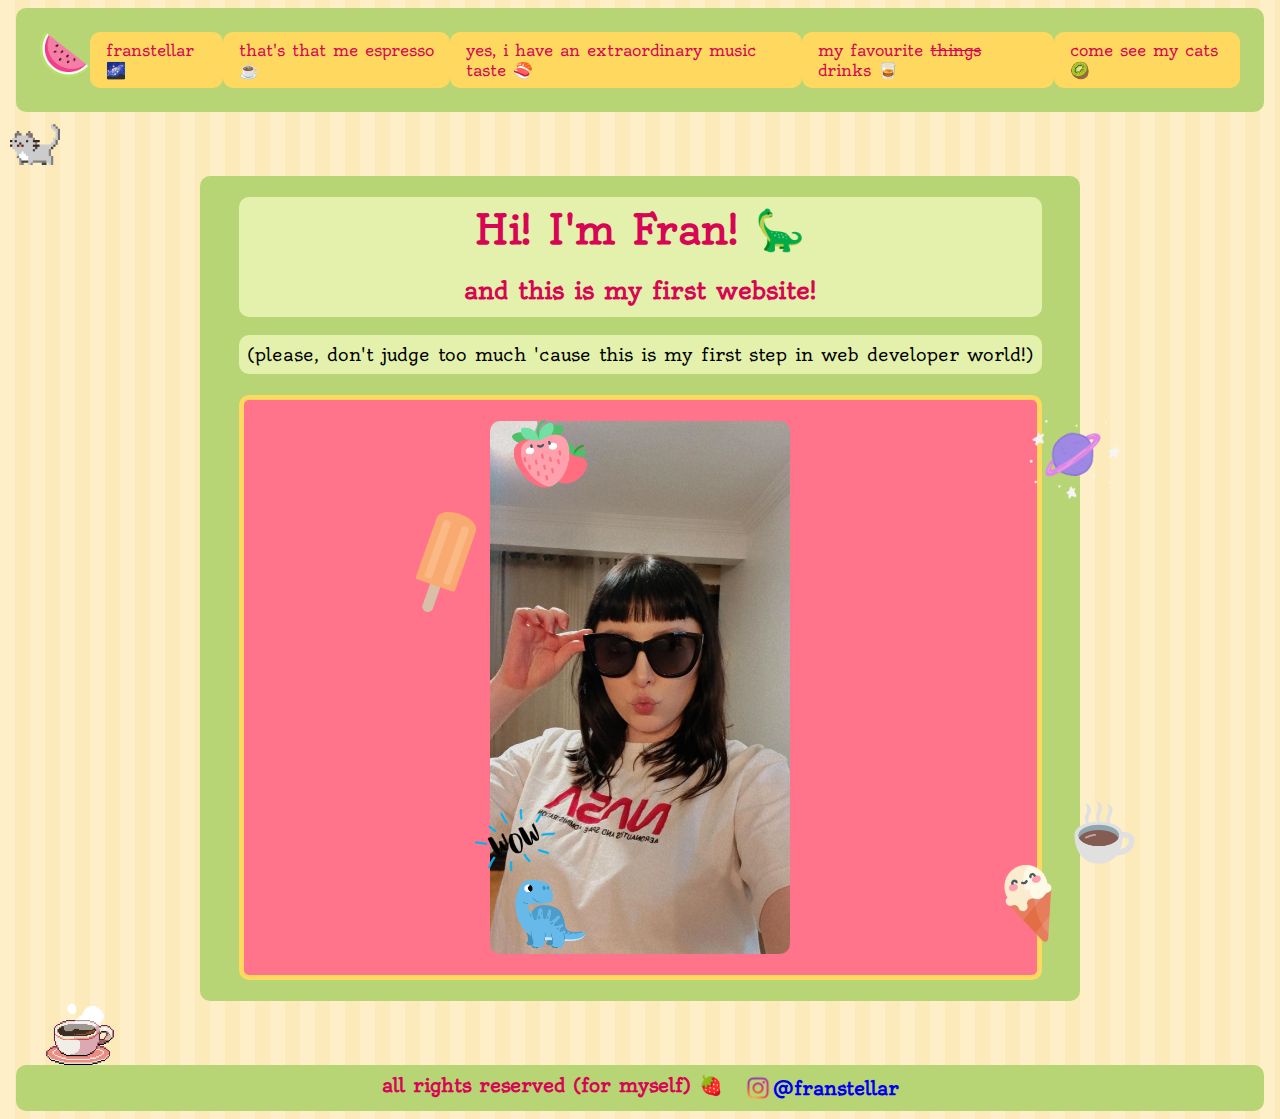
<file: html/index.html>
<!DOCTYPE html>

<html lang="en" class="html">

<head>
    <meta charset="UTF-8">
    <meta name="viewport" content="width=device-width, initial-scale=1.0">
    <link rel="stylesheet" href="../css/style.css">
    <link rel="shortcut icon" href="../assets/images/watermelon.png" type="image/x-icon">
    <title>fran(stellar) &#127756</title>
</head>

<body>
    <header>
        <nav class="header_nav">
            <img src="../assets/images/watermelon.png" width="50" height="45" alt="watermelon" title="cute">
            <a href="index.html">franstellar &#127756</a>
            <a href="aboutme.html">that's that me espresso &#9749</a>
            <a href="musictaste.html">yes, i have an extraordinary music taste &#127843</a>
            <a href="favdrinks.html">my favourite <s>things</s> drinks &#129347</a>
            <a href="mycats.html">come see my cats &#129373</a>
        </nav>
    </header>
    <main>
        <section>
            <h1 class="section_h1">Hi! I'm Fran! &#129429</h1>
            <h2 class="section_h2">and this is my first website!</h2>
            <p class="section_p">(please, don't judge too much 'cause this is my first step in web developer world!)</p>
            <div class="section_img">
                <img src="../assets/images/thasthatmeespresso.jpg" style="border-radius: 10px;" width="300" alt="me"
                    title="that's me!">
            </div>
            <div>
                <img src="../assets/images/cupofcoffee.png" width="65" style="position: absolute; top: 50rem; left: 67rem">
                <img src="../assets/images/popsicle.png" width="60"  style="position: absolute; top: 32rem; left: 26rem">
                <img src="../assets/images/strawberry.png" width="75"  style="position: absolute; top: 26rem; left: 32rem">
                <img src="../assets/images/ice-cream.png" width="80"  style="position: absolute; top: 54rem; left: 62rem; transform: rotate(340deg)">
                <img src="../assets/images/dino1.png" width="100" style="position: absolute; top: 54rem; left: 31.25rem">
                <img src="../assets/gifs/white-cat.gif" width="50" style="position: absolute; top: 7.625rem; left: .625rem">
                <img src="../assets/gifs/planet.gif" width="100" style="position: absolute; top: 26rem; left: 64.0625rem">
                <img src="../assets/gifs/wow.gif" width="80" style="position: absolute; top: 50rem; left: 29.6875rem">
                <img src="../assets/gifs/coffee.gif" width="80" style="position: absolute; top: 61.875rem; left: 2.5rem">
                <img src="../assets/gifs/cat.gif" width="100" style="position: absolute; top: 61.3rem; left: 87.5rem">             
            </div>
        </section>
    </main>
    <footer>
        <p class="footer-text">all rights reserved (for myself) &#127827</p>
        <section class="footer-section">
            <img src="../assets/images/instagramlogo.png" width="30">
            <div class="footer-section-link">
                <a href="https://www.instagram.com/franstellar/">@franstellar</a>
            </div>
        </section>
    </footer>

</body>

</html>
</file>
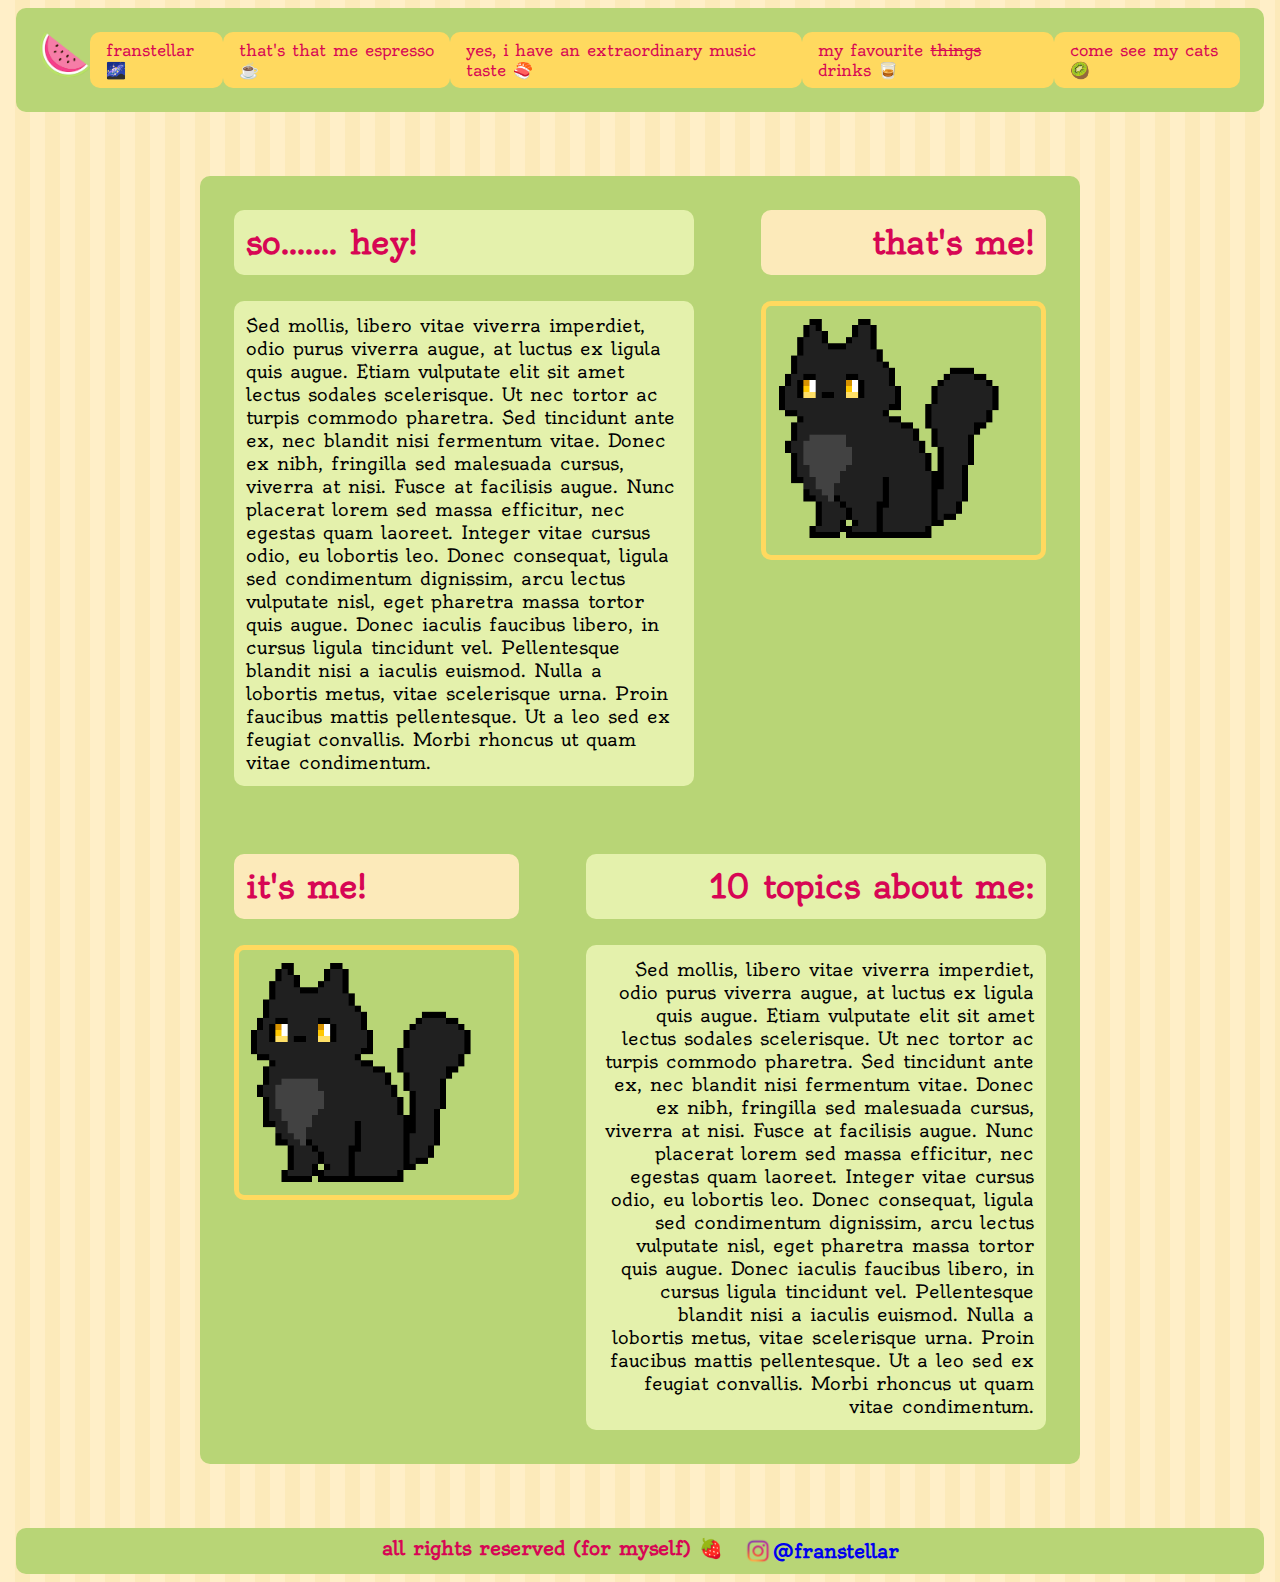
<file: html/aboutme.html>
<!DOCTYPE html>
<html lang="en">

<head>
    <meta charset="UTF-8">
    <meta name="viewport" content="width=device-width, initial-scale=1.0">
    <link rel="stylesheet" href="../css/style.css">
    <link rel="shortcut icon" href="../assets/images/watermelon.png" type="image/x-icon">
    <title>franstellar - that's that me espresso &#9749</title>
</head>

<body>
    <header>
        <nav class="header_nav">
            <img src="../assets/images/watermelon.png" width="50" height="45" alt="watermelon" title="cute">
            <a href="index.html">franstellar &#127756</a>
            <a href="aboutme.html">that's that me espresso &#9749</a>
            <a href="musictaste.html">yes, i have an extraordinary music taste &#127843</a>
            <a href="favdrinks.html">my favourite <s>things</s> drinks &#129347</a>
            <a href="mycats.html">come see my cats &#129373</a>
        </nav>
    </header>

    <main class="main_about-me">
        <section class="section_1_about-me">
            <article class="article_1_about-me">
                <h1 class="section_1_h1_about-me">so....... hey!</h1>
                <p class="section_1_p_about-me">Sed mollis, libero vitae viverra imperdiet, odio purus viverra augue, at luctus
                    ex ligula quis augue.
                    Etiam vulputate elit sit amet lectus sodales scelerisque. Ut nec tortor ac turpis commodo pharetra.
                    Sed tincidunt ante ex, nec blandit nisi fermentum vitae. Donec ex nibh, fringilla sed malesuada
                    cursus, viverra at nisi. Fusce at facilisis augue. Nunc placerat lorem sed massa efficitur, nec
                    egestas quam laoreet. Integer vitae cursus odio, eu lobortis leo. Donec consequat, ligula sed
                    condimentum dignissim, arcu lectus vulputate nisl, eget pharetra massa tortor quis augue. Donec
                    iaculis faucibus libero, in cursus ligula tincidunt vel. Pellentesque blandit nisi a iaculis
                    euismod. Nulla a lobortis metus, vitae scelerisque urna. Proin faucibus mattis pellentesque. Ut a
                    leo sed ex feugiat convallis. Morbi rhoncus ut quam vitae condimentum.</p>
            </article>
            <aside class="aside_1_about-me">
                <h2 class="aside_1_h2_about-me">that's me!</h2>
                <div class="img_aside_1_about-me">
                    <img src="../assets/gifs/blackcat.gif" width="250">
                </div>
            </aside>
        </section>
        <section class="section_2_about-me">
            <article class="article_2_about-me">
                <h1 class="section_2_h1_about-me">10 topics about me:</h1>
                <p class="section_2_p_about-me">Sed mollis, libero vitae viverra imperdiet, odio purus viverra augue, at luctus
                    ex ligula quis augue.
                    Etiam vulputate elit sit amet lectus sodales scelerisque. Ut nec tortor ac turpis commodo pharetra.
                    Sed tincidunt ante ex, nec blandit nisi fermentum vitae. Donec ex nibh, fringilla sed malesuada
                    cursus, viverra at nisi. Fusce at facilisis augue. Nunc placerat lorem sed massa efficitur, nec
                    egestas quam laoreet. Integer vitae cursus odio, eu lobortis leo. Donec consequat, ligula sed
                    condimentum dignissim, arcu lectus vulputate nisl, eget pharetra massa tortor quis augue. Donec
                    iaculis faucibus libero, in cursus ligula tincidunt vel. Pellentesque blandit nisi a iaculis
                    euismod. Nulla a lobortis metus, vitae scelerisque urna. Proin faucibus mattis pellentesque. Ut a
                    leo sed ex feugiat convallis. Morbi rhoncus ut quam vitae condimentum.</p>
            </article>
            <aside class="aside_2_about-me">
                <h2 class="aside_2_h2_about-me">it's me!</h2>
                <div class="img_aside_2_about-me">
                    <img src="../assets/gifs/blackcat.gif" width="250">
                </div>
            </aside>
        </section>
    </main>
    <footer>
        <p class="footer-text">all rights reserved (for myself) &#127827</p>
        <section class="footer-section">
            <img src="../assets/images/instagramlogo.png" width="30">
            <div class="footer-section-link">
                <a href="https://www.instagram.com/franstellar/">@franstellar</a>
            </div>
        </section>
    </footer>
    </footer>
    </footer>

</body>

</html>
</file>
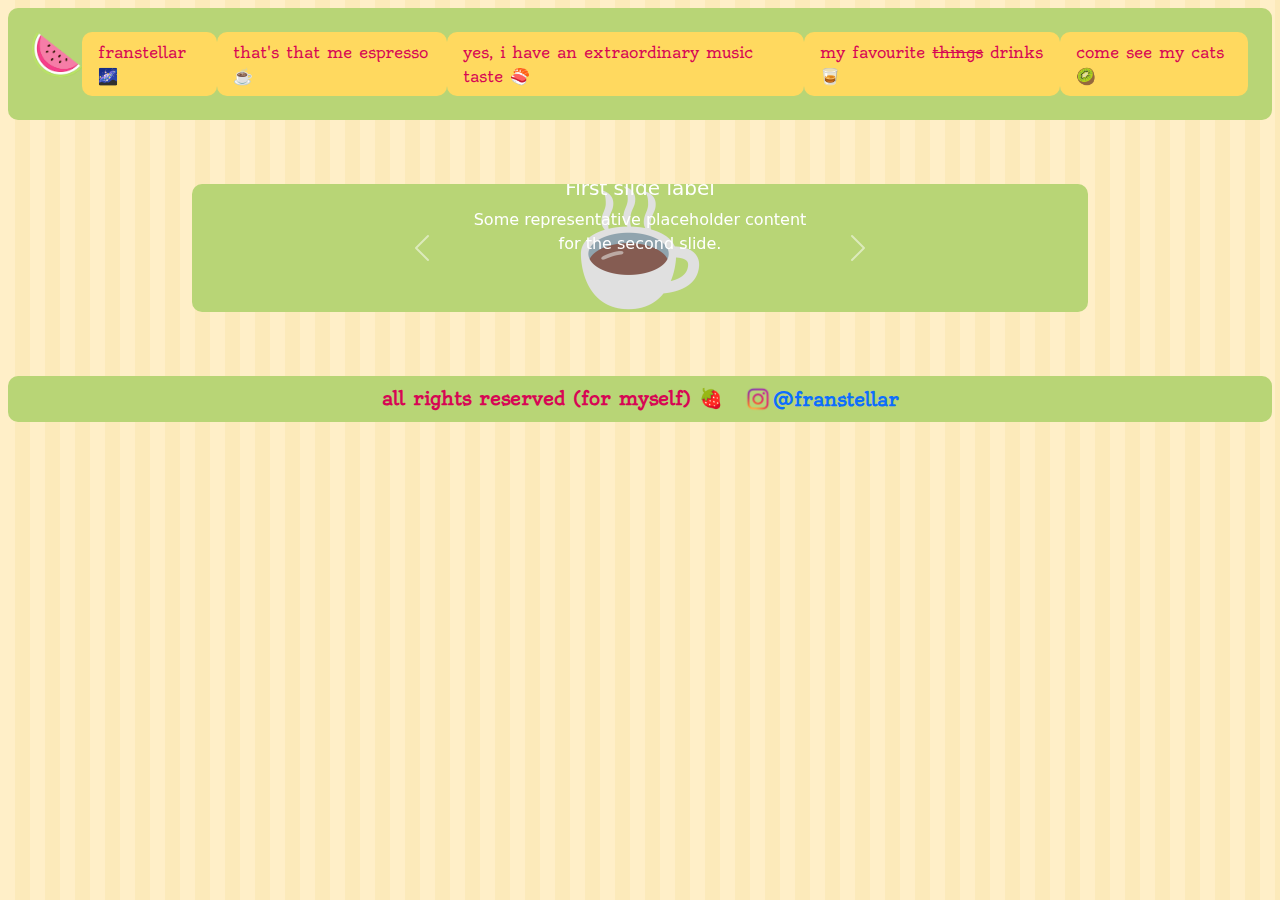
<file: html/comeseemycats.html>
<!DOCTYPE html>
<html lang="en">

<head>
    <meta charset="UTF-8">
    <meta name="viewport" content="width=device-width, initial-scale=1.0">
    <link rel="stylesheet" href="../css/style.css">
    <link rel="shortcut icon" href="../assets/images/watermelon.png" type="image/x-icon">
    <link href="https://cdn.jsdelivr.net/npm/bootstrap@5.3.3/dist/css/bootstrap.min.css" rel="stylesheet"
        integrity="sha384-QWTKZyjpPEjISv5WaRU9OFeRpok6YctnYmDr5pNlyT2bRjXh0JMhjY6hW+ALEwIH" crossorigin="anonymous">
    <title>franstellar - come see my cats &#129373</title>
</head>

<body>
    <header>
        <nav class="header_nav">
            <img src="../assets/images/watermelon.png" width="50" height="45" alt="watermelon" title="cute">
            <a href="index.html">franstellar &#127756</a>
            <a href="aboutme.html">that's that me espresso &#9749</a>
            <a href="musictaste.html">yes, i have an extraordinary music taste &#127843</a>
            <a href="favdrinks.html">my favourite <s>things</s> drinks &#129347</a>
            <a href="comeseemycats.html">come see my cats &#129373</a>
        </nav>
    </header>

    <main>
        <div id="carouselExampleFade" class="carousel slide carousel-fade">
            <div class="carousel-inner">
                <div class="carousel-item active">
                    <img src="../assets/images/cupofcoffee.png" class="d-block w-25 mx-auto" alt="...">
                    <div class="carousel-caption d-none d-md-block">
                        <h5>First slide label</h5>
                        <p>Some representative placeholder content for the second slide.</p>
                    </div>
                </div>
                <div class="carousel-item">
                    <img src="../assets/images/cupofcoffee.png" class="d-block w-25 mx-auto" alt="...">
                    <div class="carousel-caption d-none d-md-block">
                        <h5>First slide label</h5>
                        <p>Some representative placeholder content for the first slide.</p>
                    </div>
                </div>
                <div class="carousel-item">
                    <img src="../assets/images/cupofcoffee.png" class="d-block w-25 mx-auto" alt="...">
                    <div class="carousel-caption d-none d-md-block">
                        <h5>First slide label</h5>
                        <p>Some representative placeholder content for the first slide.</p>
                    </div>
                </div>
                <div class="carousel-item">
                    <img src="../assets/images/cupofcoffee.png" class="d-block w-25 mx-auto" alt="...">
                    <div class="carousel-caption d-none d-md-block">
                        <h5>First slide label</h5>
                        <p>Some representative placeholder content for the first slide.</p>
                    </div>
                </div>
                <div class="carousel-item">
                    <img src="../assets/images/cupofcoffee.png" class="d-block w-25 mx-auto" alt="...">
                    <div class="carousel-caption d-none d-md-block">
                        <h5>First slide label</h5>
                        <p>Some representative placeholder content for the first slide.</p>
                    </div>
                </div>
                <div class="carousel-item">
                    <img src="../assets/images/cupofcoffee.png" class="d-block w-25 mx-auto" alt="...">
                    <div class="carousel-caption d-none d-md-block">
                        <h5>First slide label</h5>
                        <p>Some representative placeholder content for the first slide.</p>
                    </div>
                </div>
            </div>
            <button class="carousel-control-prev" type="button" data-bs-target="#carouselExampleFade"
                data-bs-slide="prev">
                <span class="carousel-control-prev-icon" aria-hidden="true"></span>
                <span class="visually-hidden">Previous</span>
            </button>
            <button class="carousel-control-next" type="button" data-bs-target="#carouselExampleFade"
                data-bs-slide="next">
                <span class="carousel-control-next-icon" aria-hidden="true"></span>
                <span class="visually-hidden">Next</span>
            </button>
        </div>
    </main>

    <footer>
        <p class="footer-text">all rights reserved (for myself) &#127827</p>
        <section class="footer-section">
            <img src="../assets/images/instagramlogo.png" width="30">
            <div class="footer-section-link">
                <a href="https://www.instagram.com/franstellar/">@franstellar</a>
            </div>
        </section>
    </footer>
    <script src="https://cdn.jsdelivr.net/npm/bootstrap@5.3.3/dist/js/bootstrap.bundle.min.js"
        integrity="sha384-YvpcrYf0tY3lHB60NNkmXc5s9fDVZLESaAA55NDzOxhy9GkcIdslK1eN7N6jIeHz"
        crossorigin="anonymous"></script>
</body>

</html>
</file>
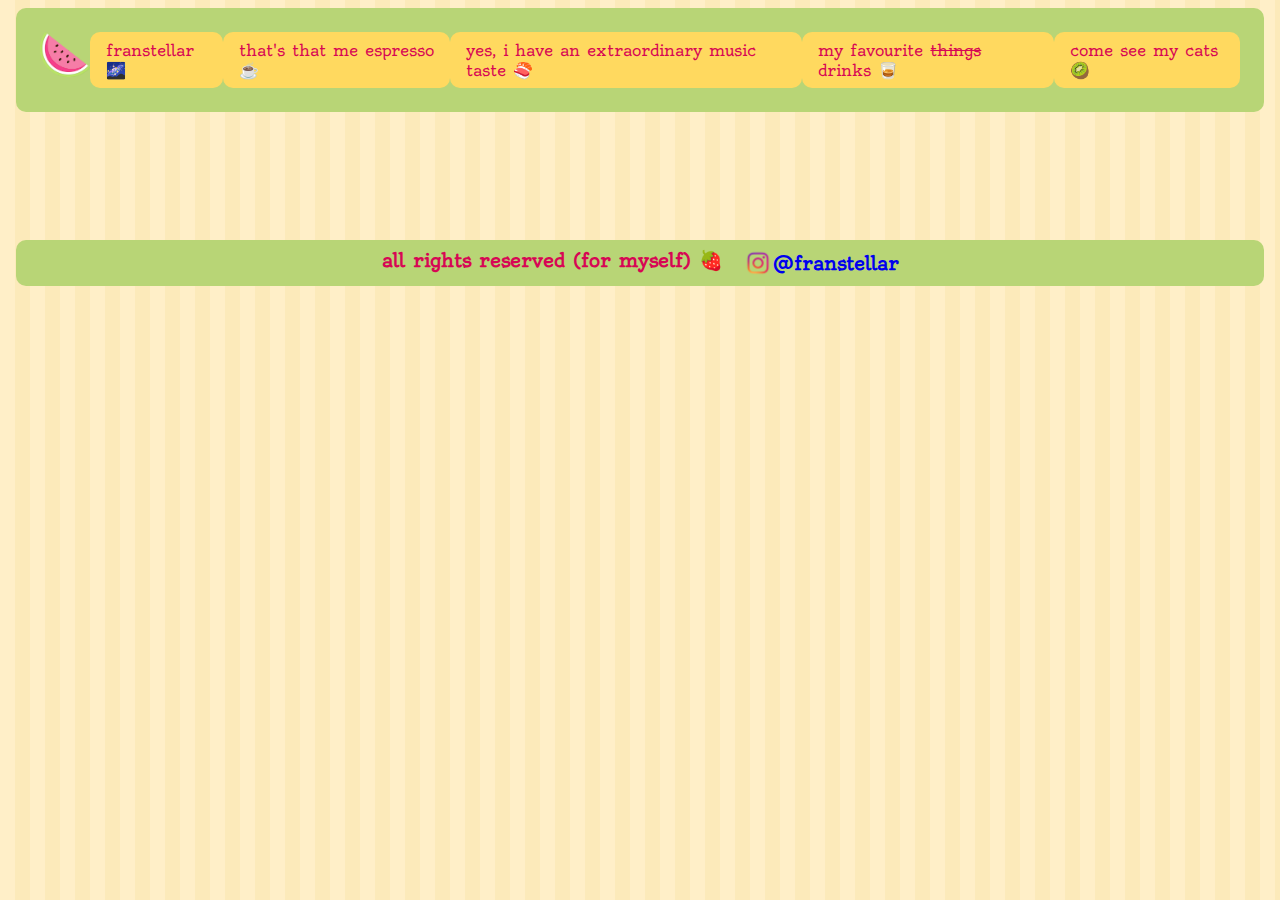
<file: html/favdrinks.html>
<!DOCTYPE html>
<html lang="en">

<head>
    <meta charset="UTF-8">
    <meta name="viewport" content="width=device-width, initial-scale=1.0">
    <link rel="stylesheet" href="../css/style.css">
    <script type="text/javascript" src="../javascript/script.js"></script>
    <link rel="shortcut icon" href="../assets/images/watermelon.png" type="image/x-icon">
    <title>franstellar - my favourite <s>things</s> drinks &#129347</title>
</head>

<body>
    <header>
        <nav class="header_nav">
            <img src="../assets/images/watermelon.png" width="50" height="45" alt="watermelon" title="cute">
            <a href="index.html">franstellar &#127756</a>
            <a href="aboutme.html">that's that me espresso &#9749</a>
            <a href="musictaste.html">yes, i have an extraordinary music taste &#127843</a>
            <a href="favdrinks.html">my favourite <s>things</s> drinks &#129347</a>
            <a href="mycats.html">come see my cats &#129373</a>
        </nav>
    </header>

    <main>
    </main>

    <footer>
        <p class="footer-text">all rights reserved (for myself) &#127827</p>
        <section class="footer-section">
            <img src="../assets/images/instagramlogo.png" width="30">
            <div class="footer-section-link">
                <a href="https://www.instagram.com/franstellar/">@franstellar</a>
            </div>
        </section>
    </footer>

</body>

</html>
</file>
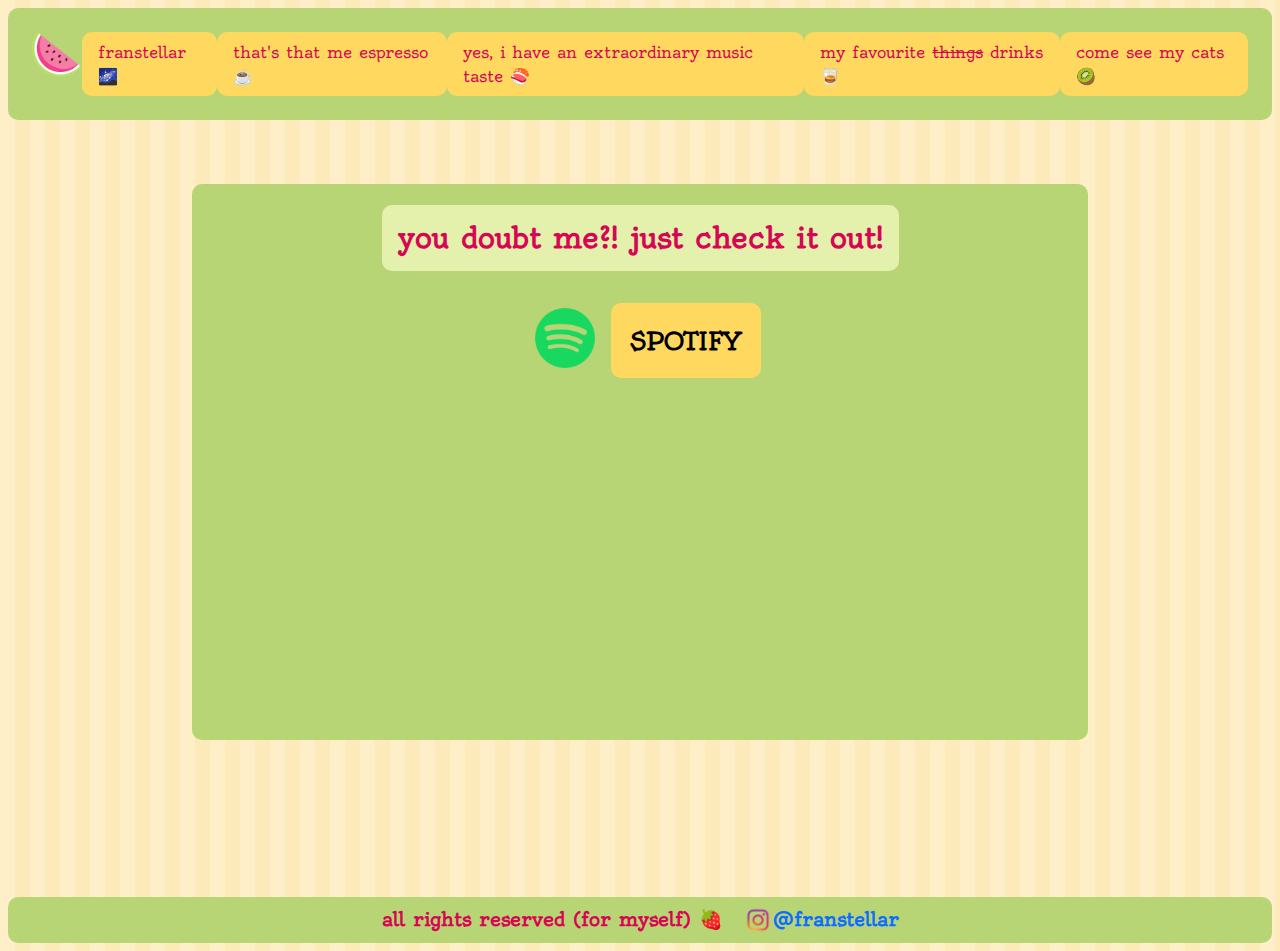
<file: html/musictaste.html>
<!DOCTYPE html>
<html lang="en">

<head>
    <meta charset="UTF-8">
    <meta name="viewport" content="width=device-width, initial-scale=1.0">
    <link rel="stylesheet" href="../css/style.css">
    <link rel="shortcut icon" href="../assets/images/watermelon.png" type="image/x-icon">
    <link href="https://cdn.jsdelivr.net/npm/bootstrap@5.3.3/dist/css/bootstrap.min.css" rel="stylesheet"
        integrity="sha384-QWTKZyjpPEjISv5WaRU9OFeRpok6YctnYmDr5pNlyT2bRjXh0JMhjY6hW+ALEwIH" crossorigin="anonymous">
    <title>franstellar - yes, i have an extraordinary music taste &#127843</title>
</head>

<body>
    <header>
        <nav class="header_nav">
            <img src="../assets/images/watermelon.png" width="50" height="45" alt="watermelon" title="cute">
            <a href="index.html">franstellar &#127756</a>
            <a href="aboutme.html">that's that me espresso &#9749</a>
            <a href="musictaste.html">yes, i have an extraordinary music taste &#127843</a>
            <a href="favdrinks.html">my favourite <s>things</s> drinks &#129347</a>
            <a href="mycats.html">come see my cats &#129373</a>
        </nav>
    </header>
    <main class="main_music-taste">
        <section class="section_music-taste">
            <h1 class="section_h1_music-taste">you doubt me?! just check it out!</h1>
            <div class="section_spotify_music-taste">
                <div class="section_logo_music-taste">
                    <img src="../assets/images/spotifylogo.png" width="60" height="60">
                </div>
                <div class="section_link_music-taste">
                    <a href="https://open.spotify.com/user/intergalacticfighterpilot?si=_nPQZ2UQSgqPp6KoKU-lrQ" target="_blank">SPOTIFY</a>
                </div>
            </div>
            <div class="ratio ratio-16x9">
                <iframe width="560" height="315" src="https://www.youtube.com/embed/DwRnW89EsxI?si=Ykt0P9s67hH-40Yc" title="YouTube video player" frameborder="0" allow="accelerometer; autoplay; clipboard-write; encrypted-media; gyroscope; picture-in-picture; web-share" referrerpolicy="strict-origin-when-cross-origin" allowfullscreen></iframe>
            </div>
        </section>
    </main>
    <footer>
        <p class="footer-text">all rights reserved (for myself) &#127827</p>
        <section class="footer-section">
            <img src="../assets/images/instagramlogo.png" width="30">
            <div class="footer-section-link">
                <a href="https://www.instagram.com/franstellar/">@franstellar</a>
            </div>
        </section>
    </footer>
    <script src="https://cdn.jsdelivr.net/npm/bootstrap@5.3.3/dist/js/bootstrap.bundle.min.js"
        integrity="sha384-YvpcrYf0tY3lHB60NNkmXc5s9fDVZLESaAA55NDzOxhy9GkcIdslK1eN7N6jIeHz"
        crossorigin="anonymous"></script>
</body>

</html>
</file>
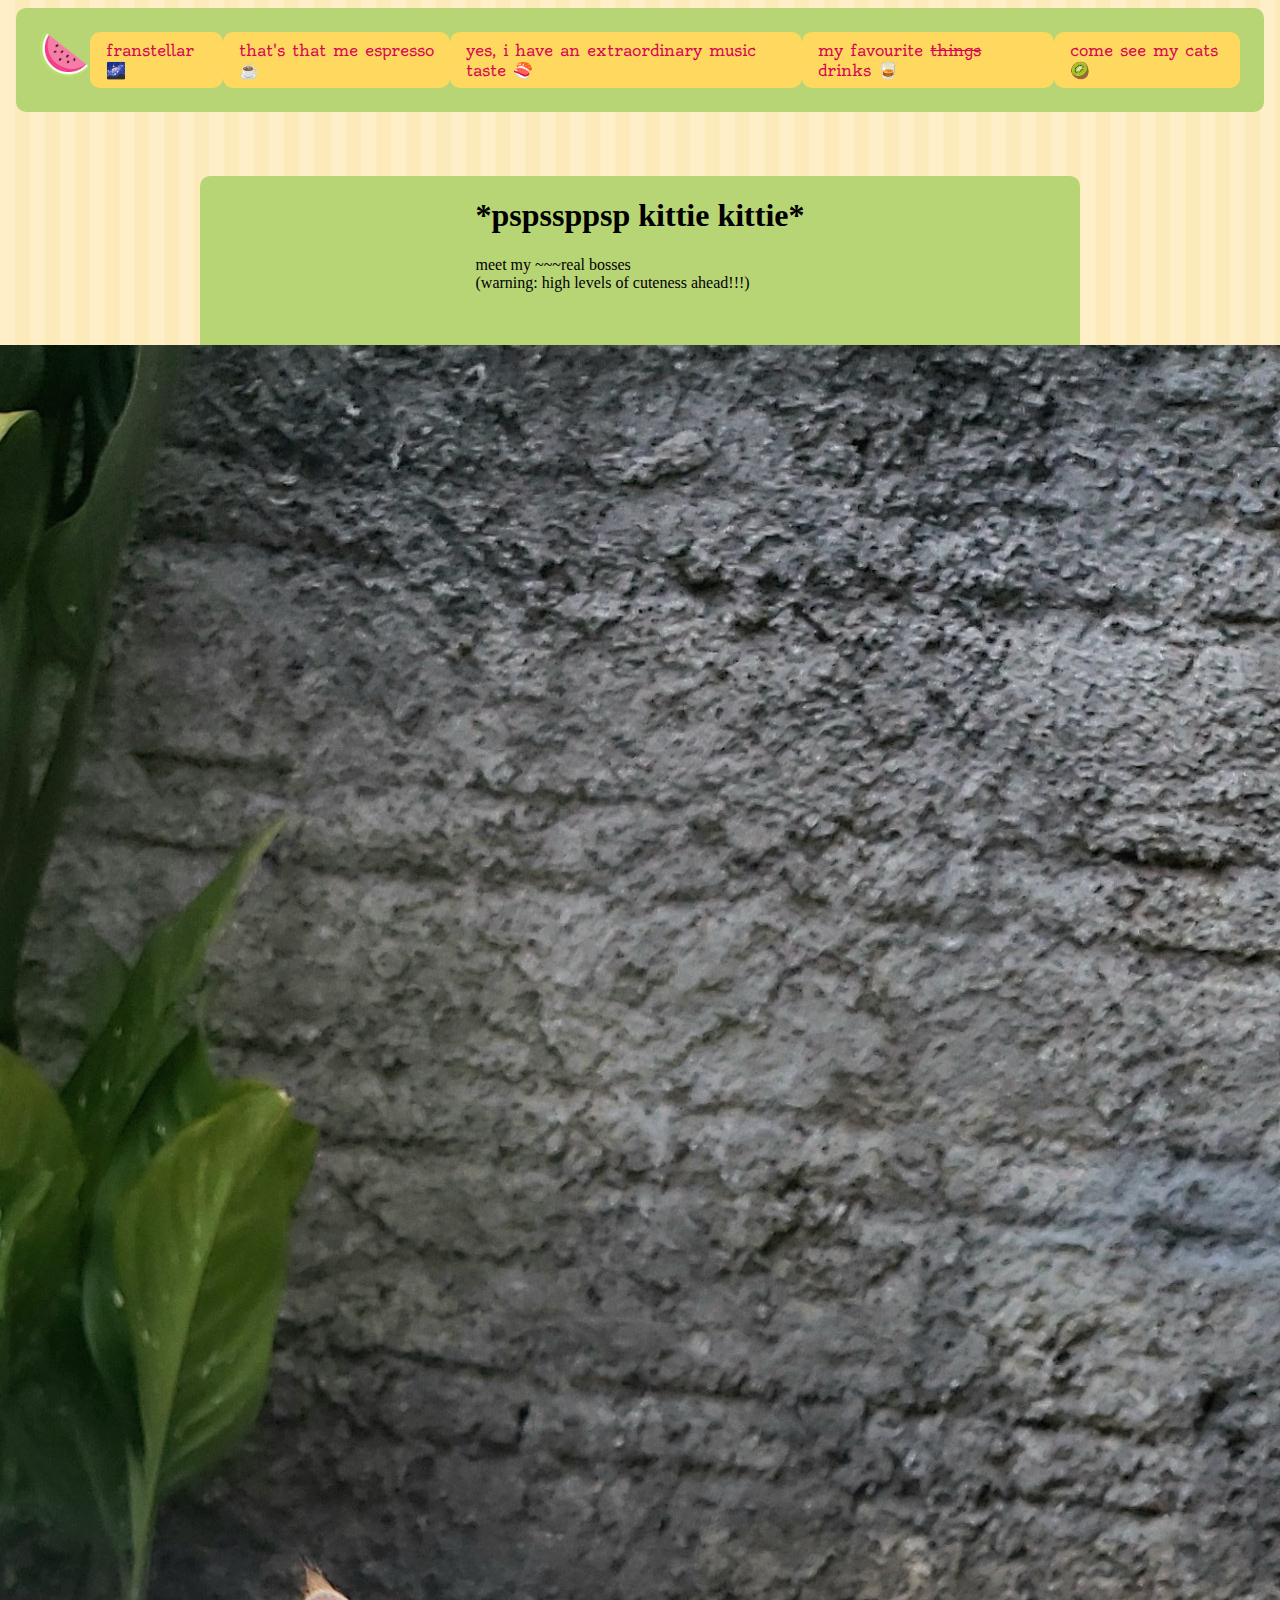
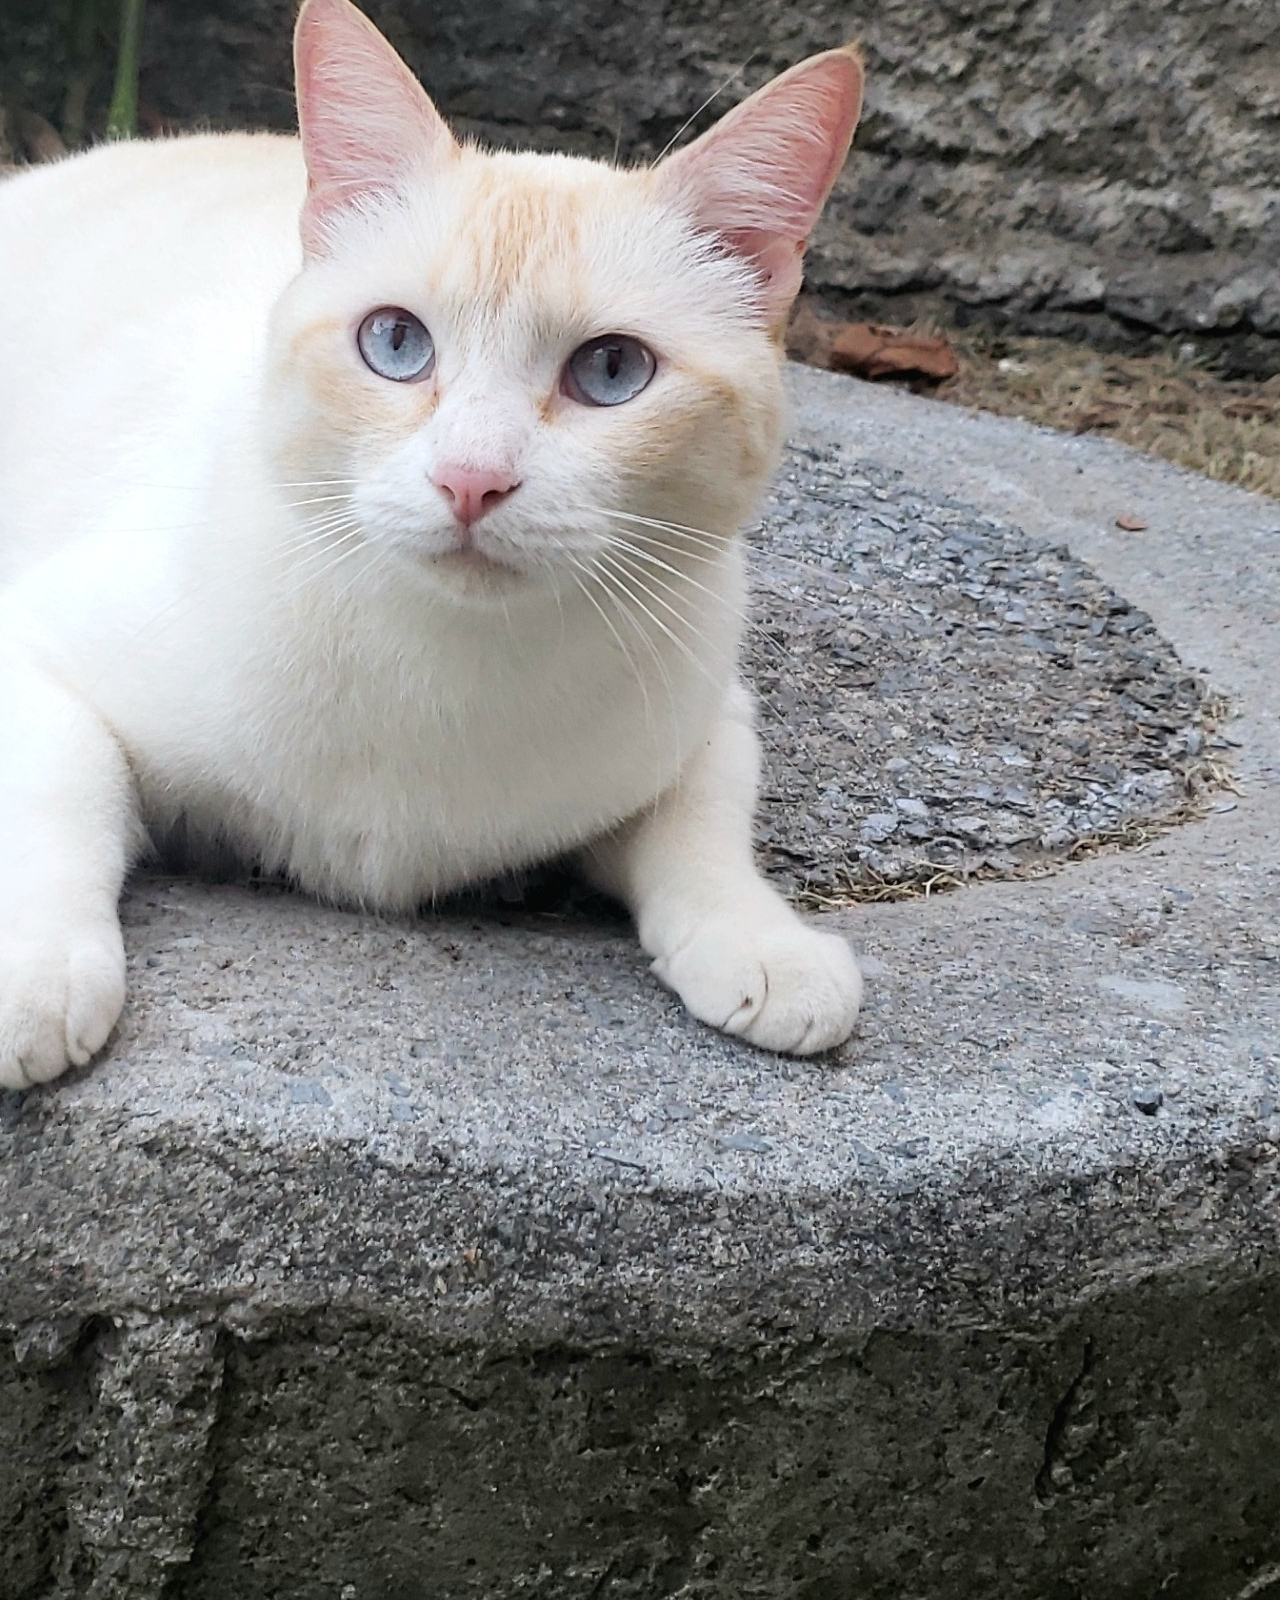
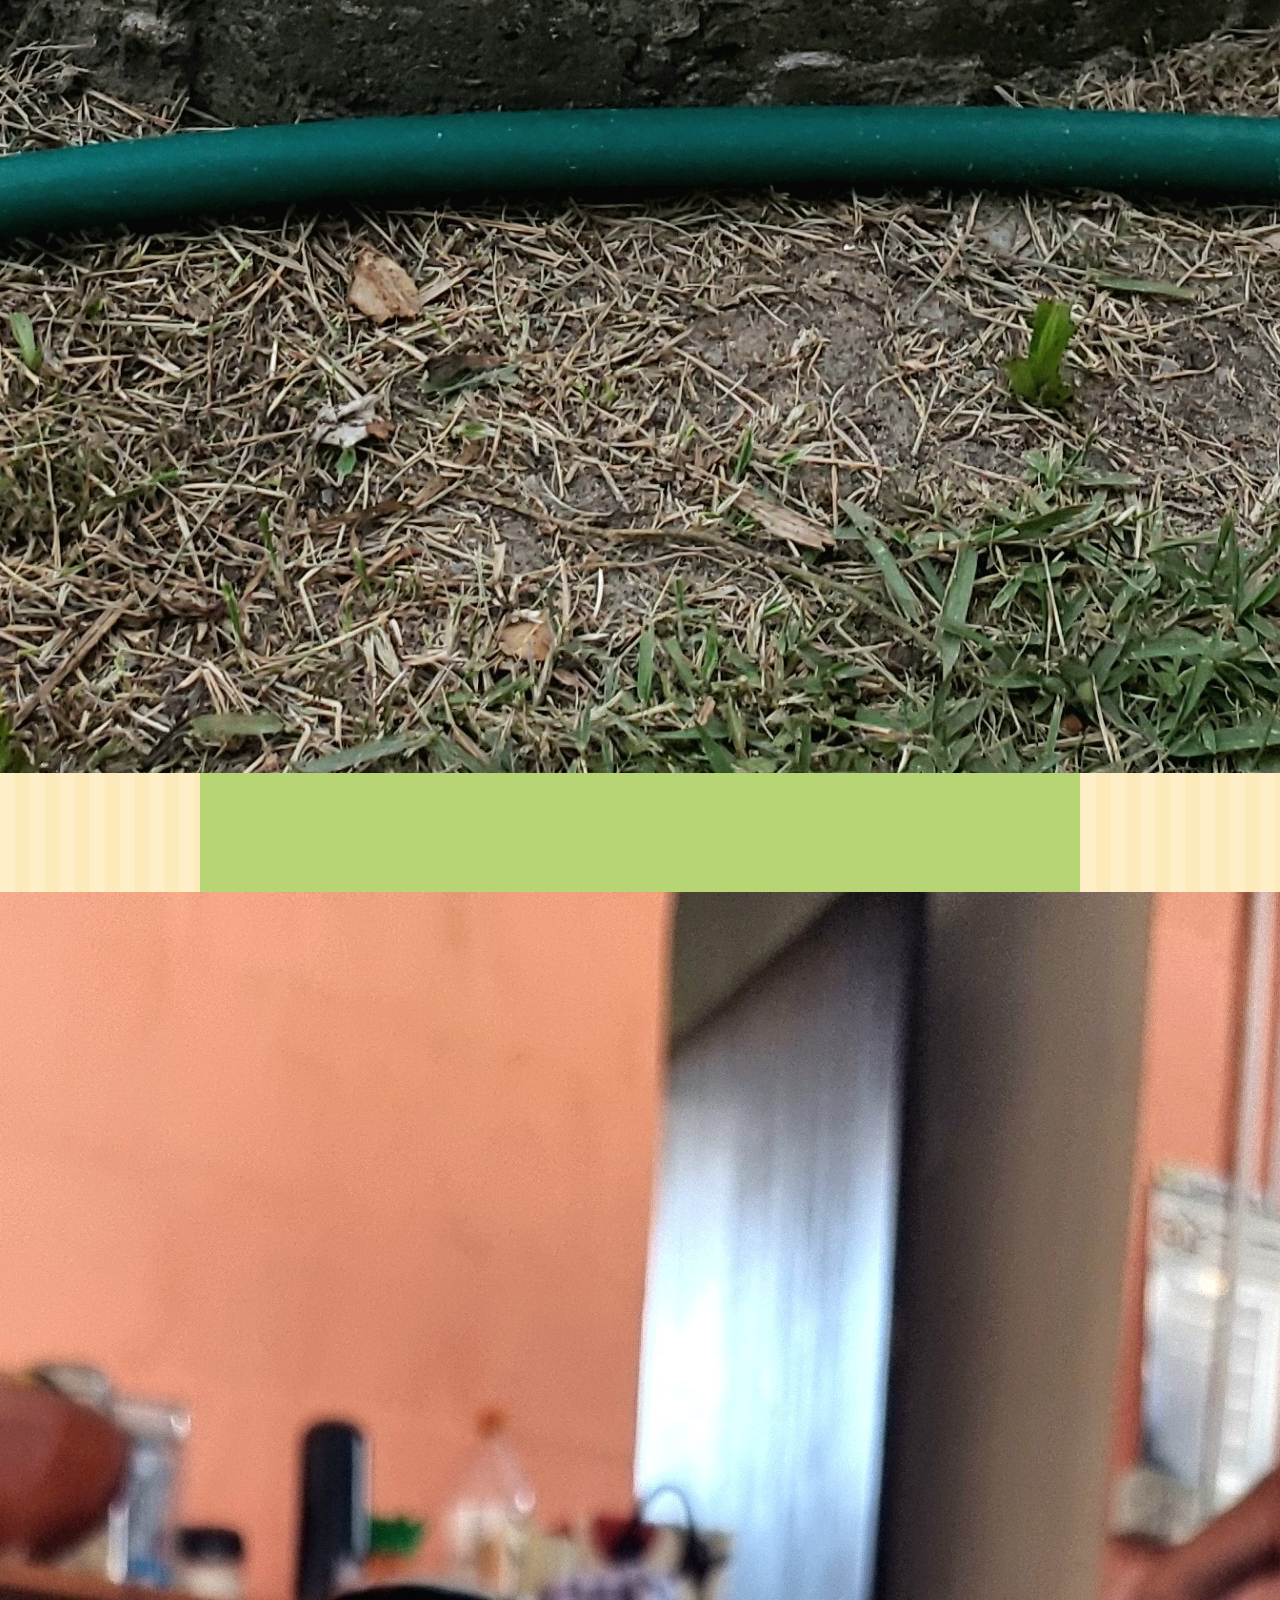
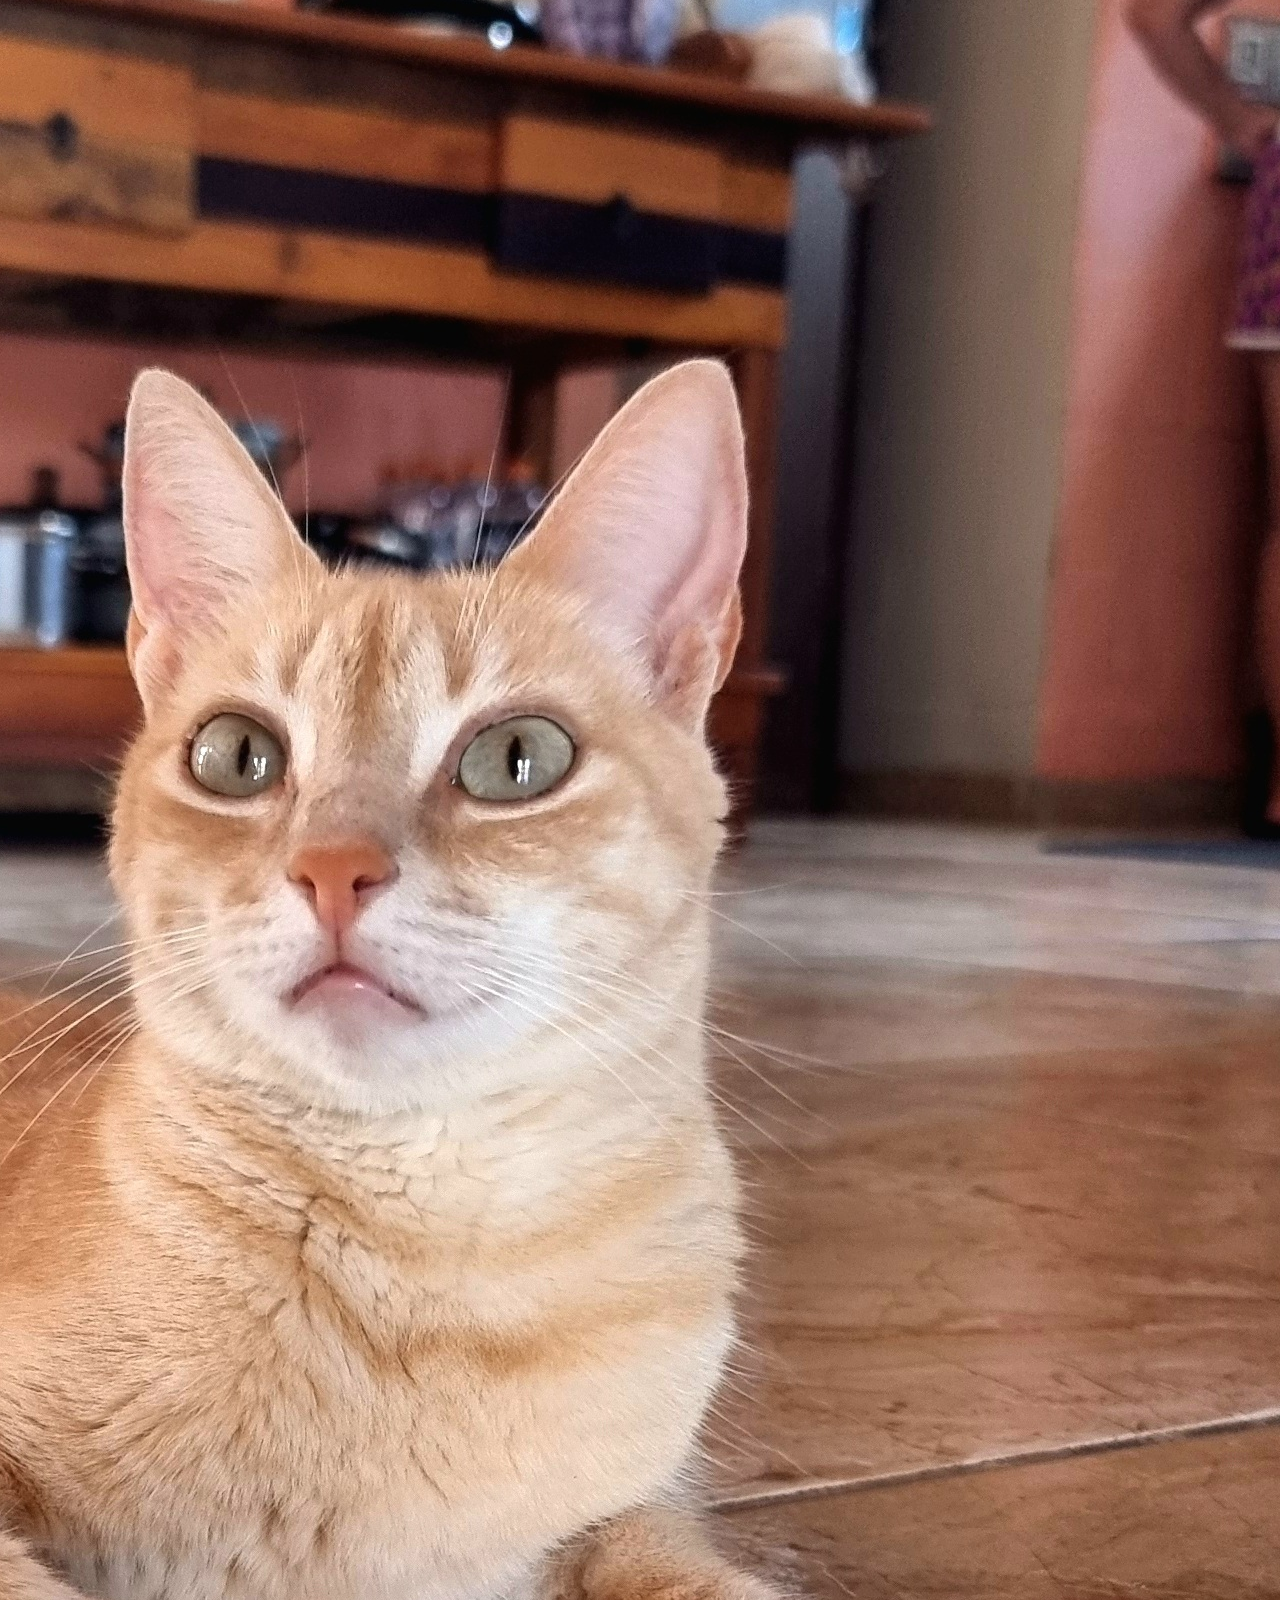
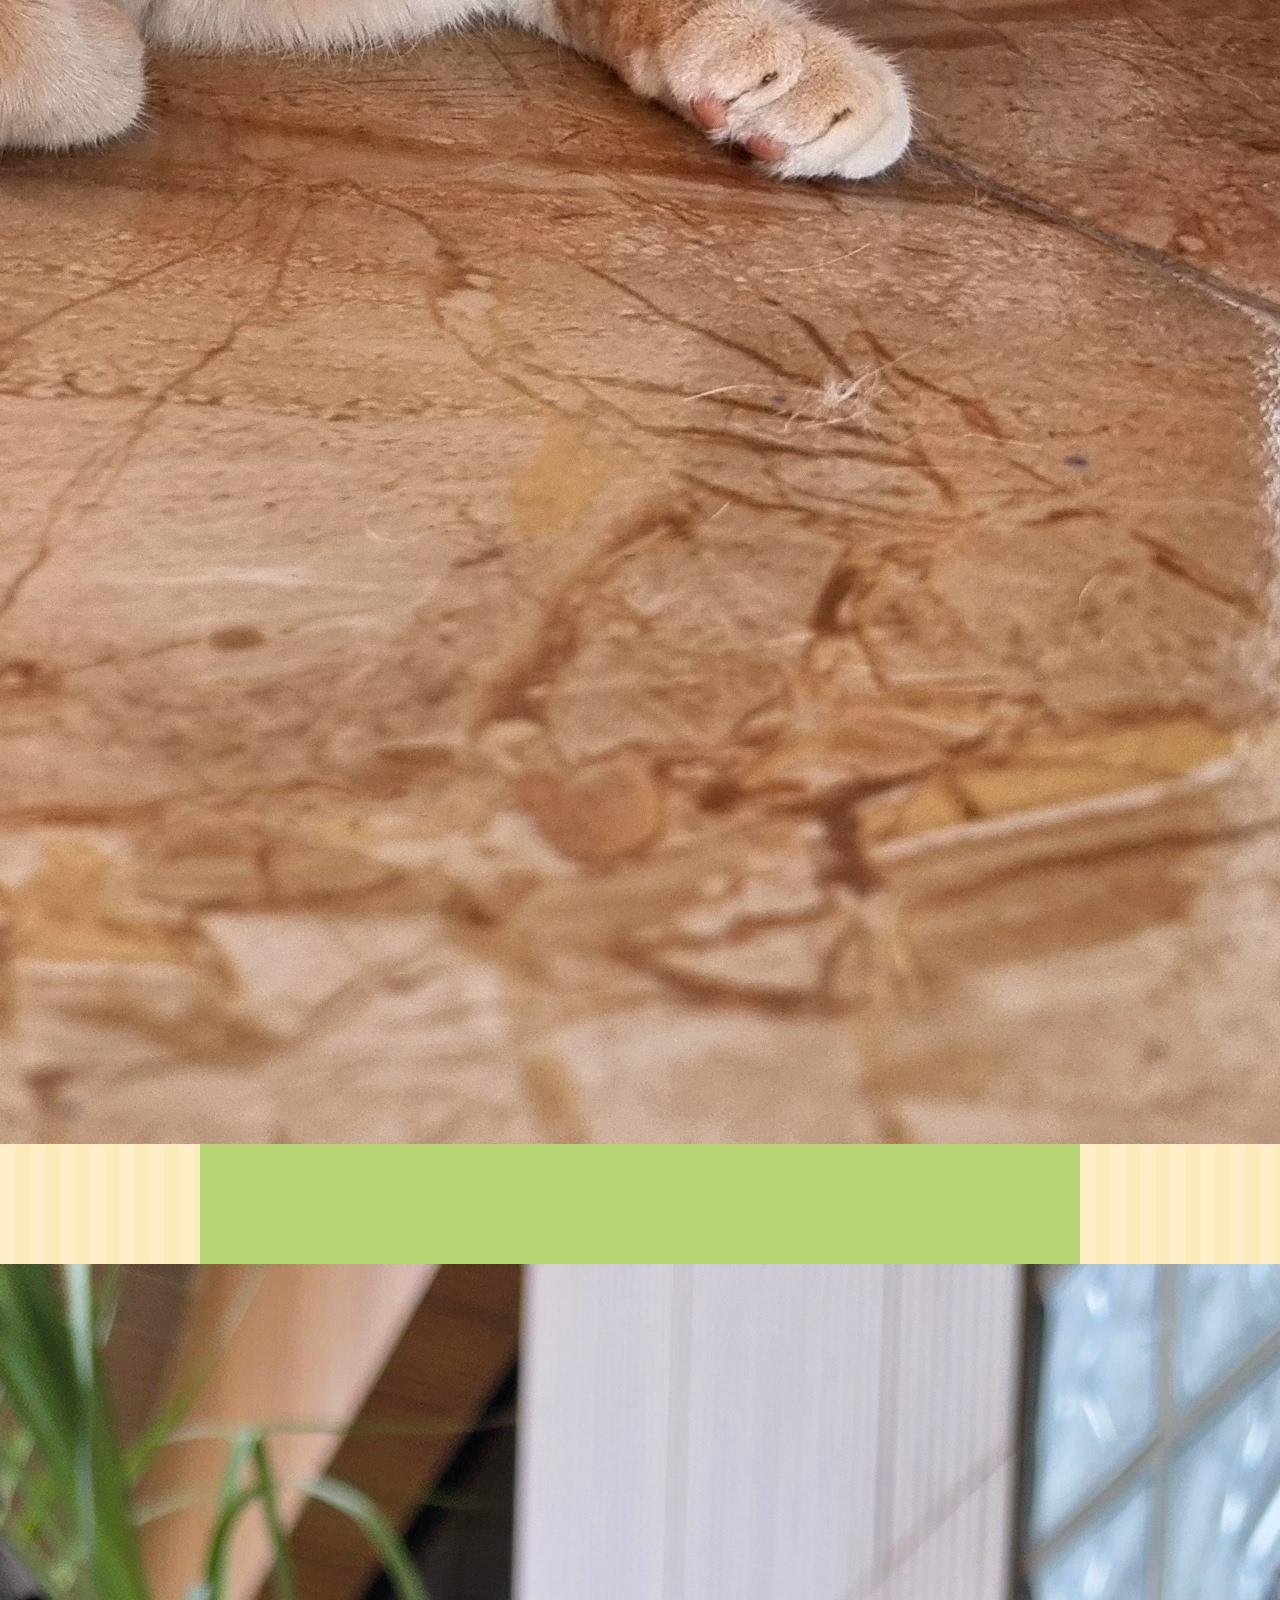
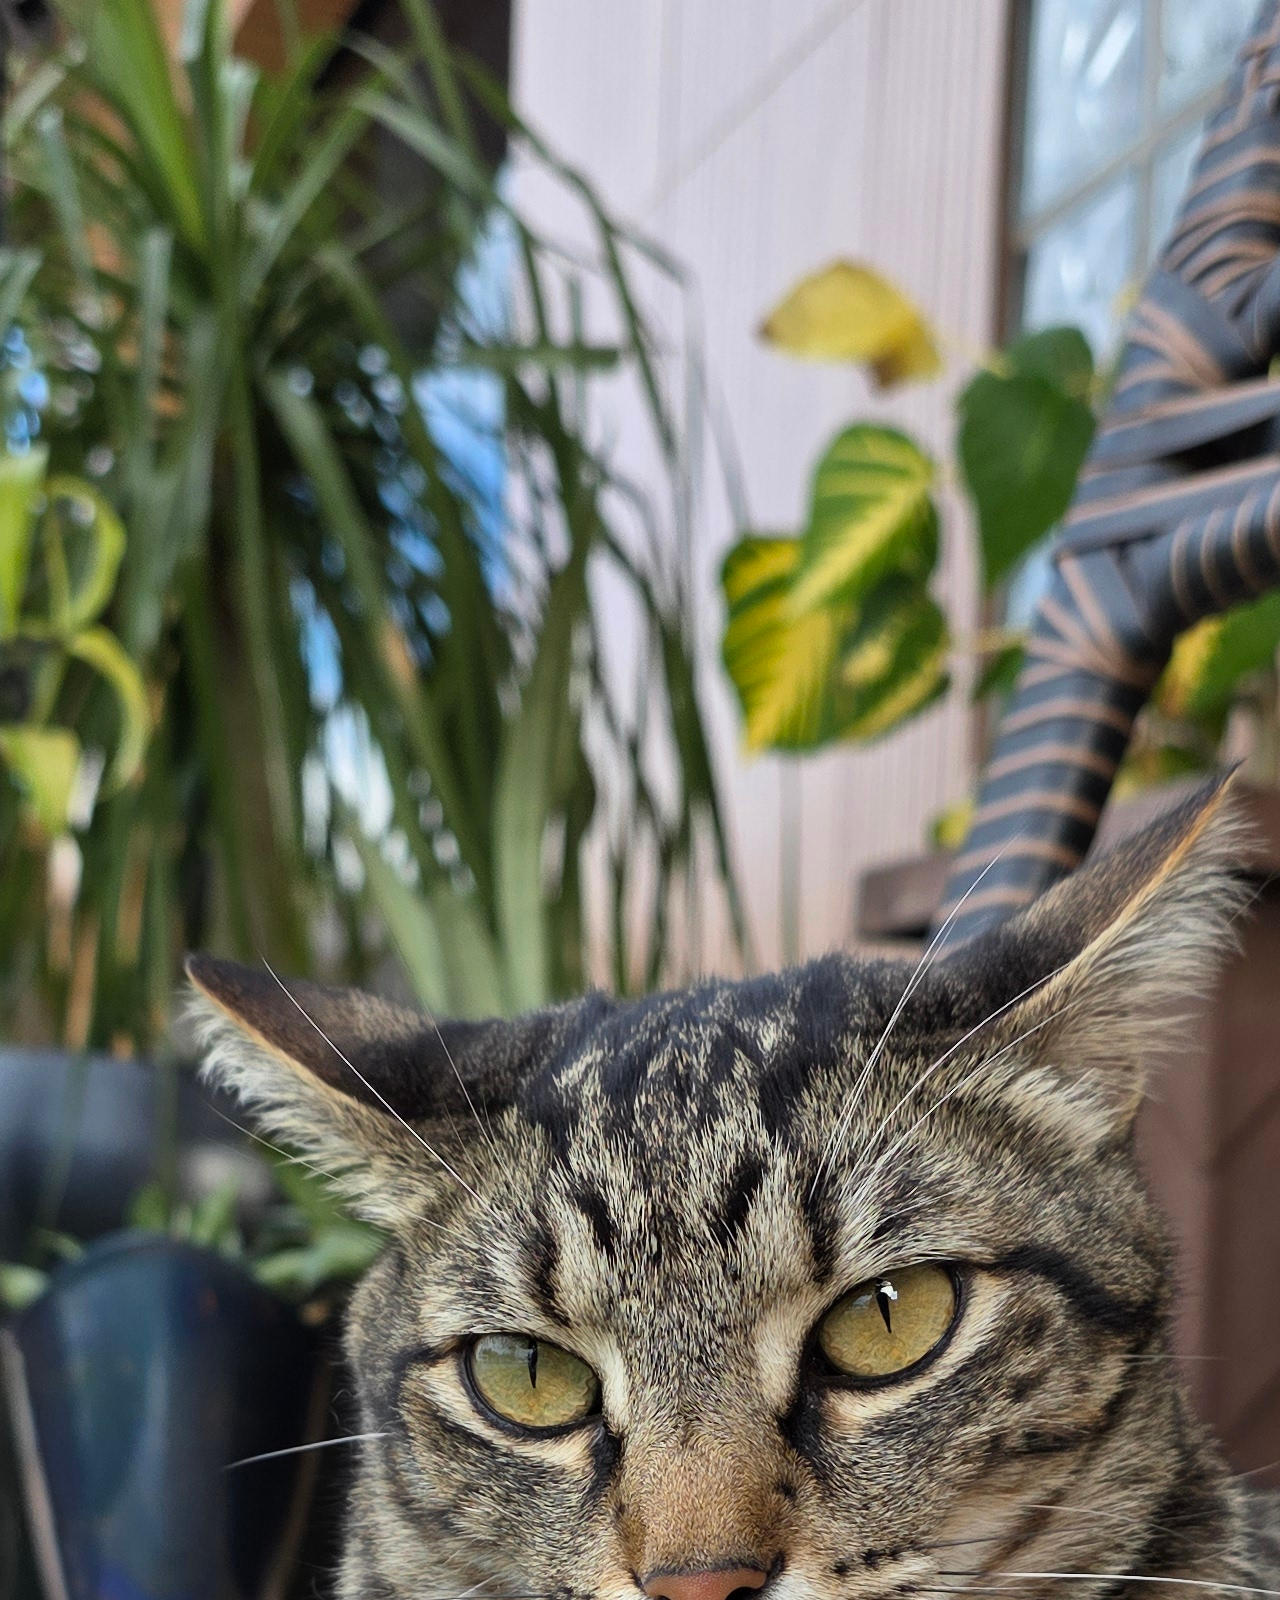
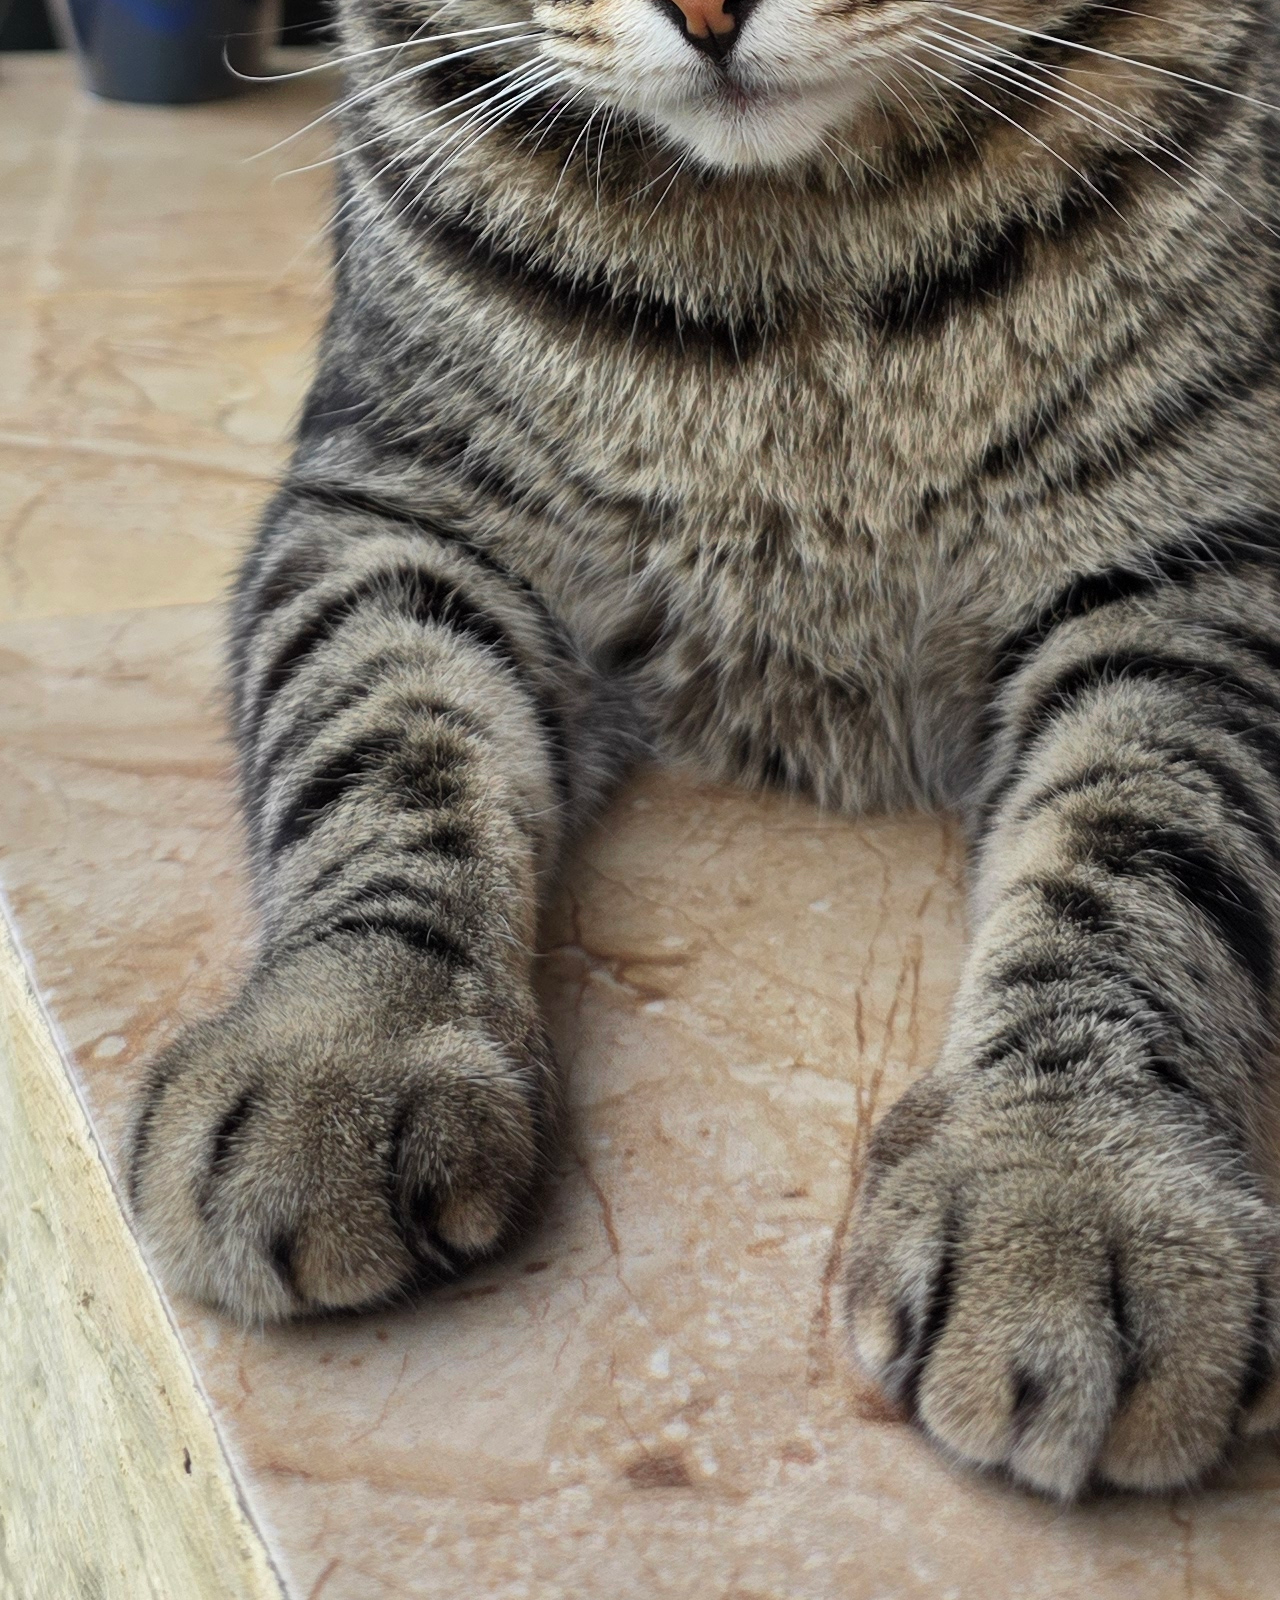
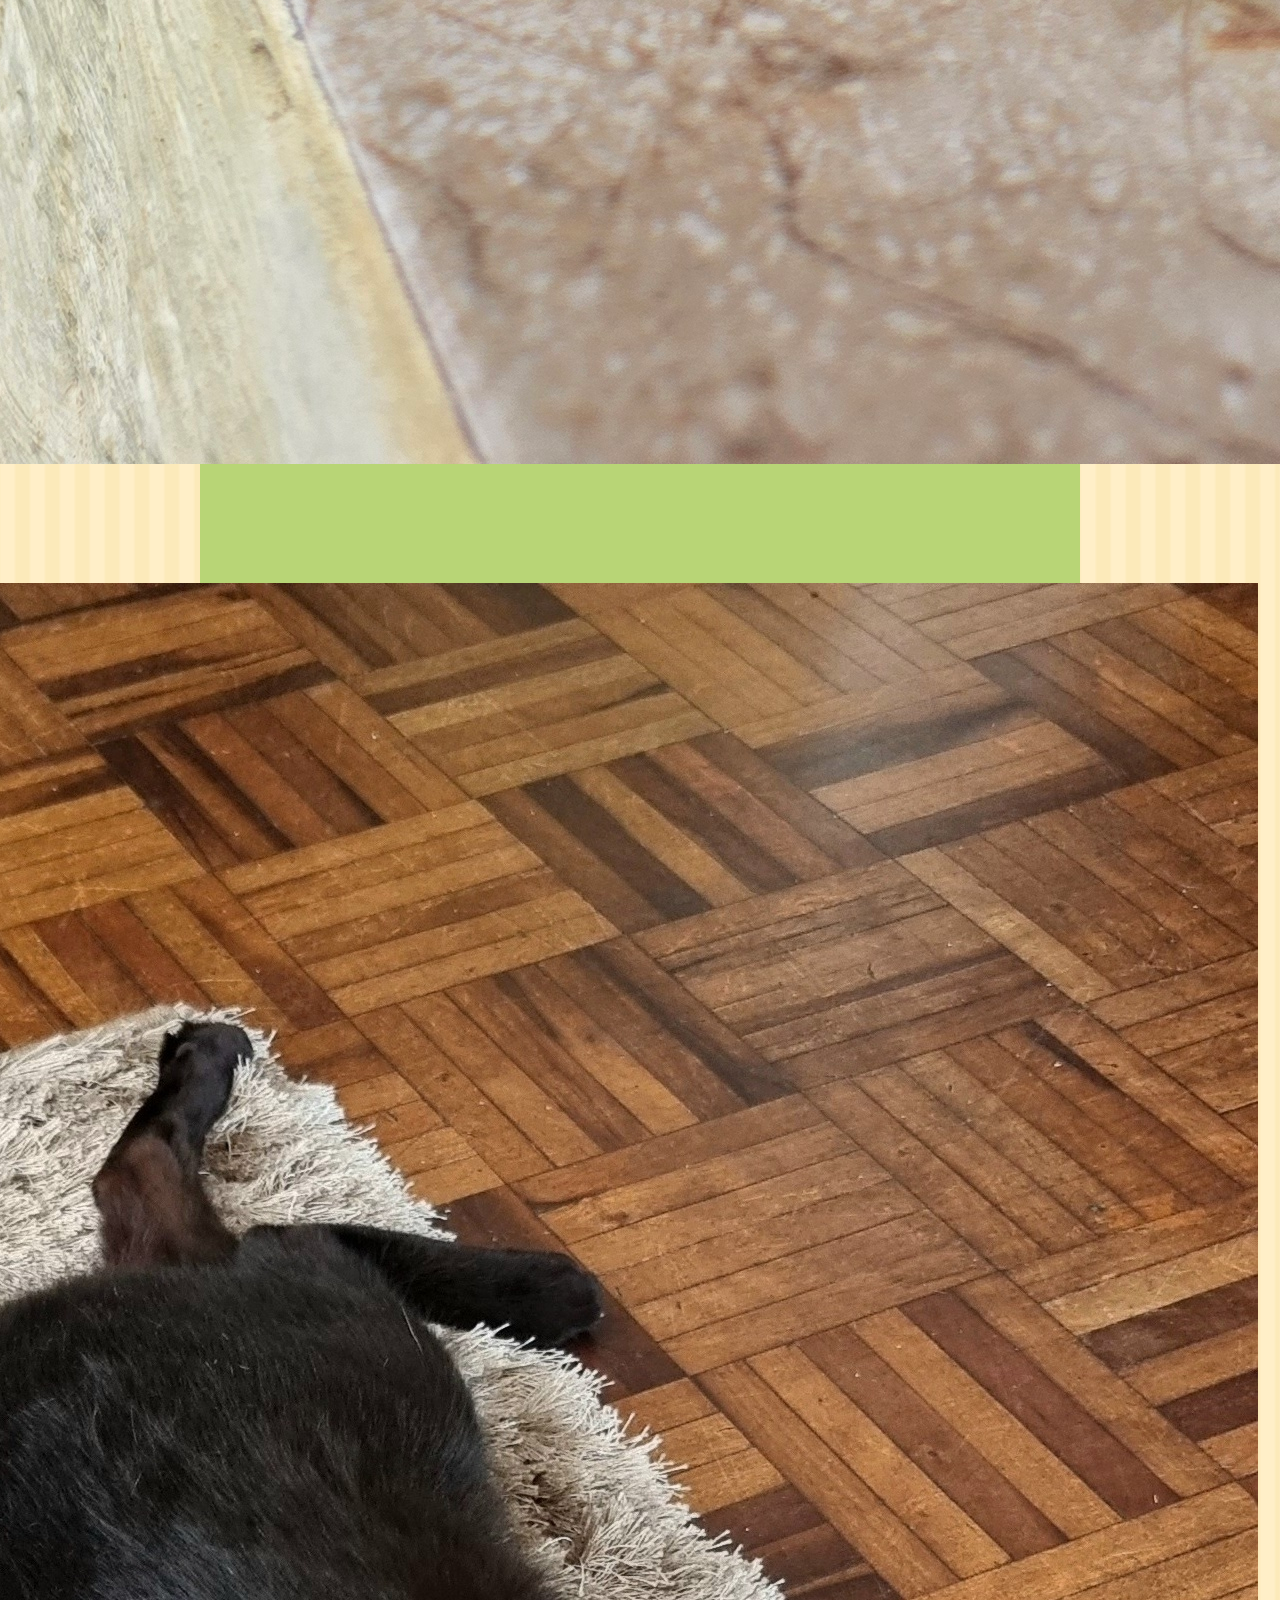
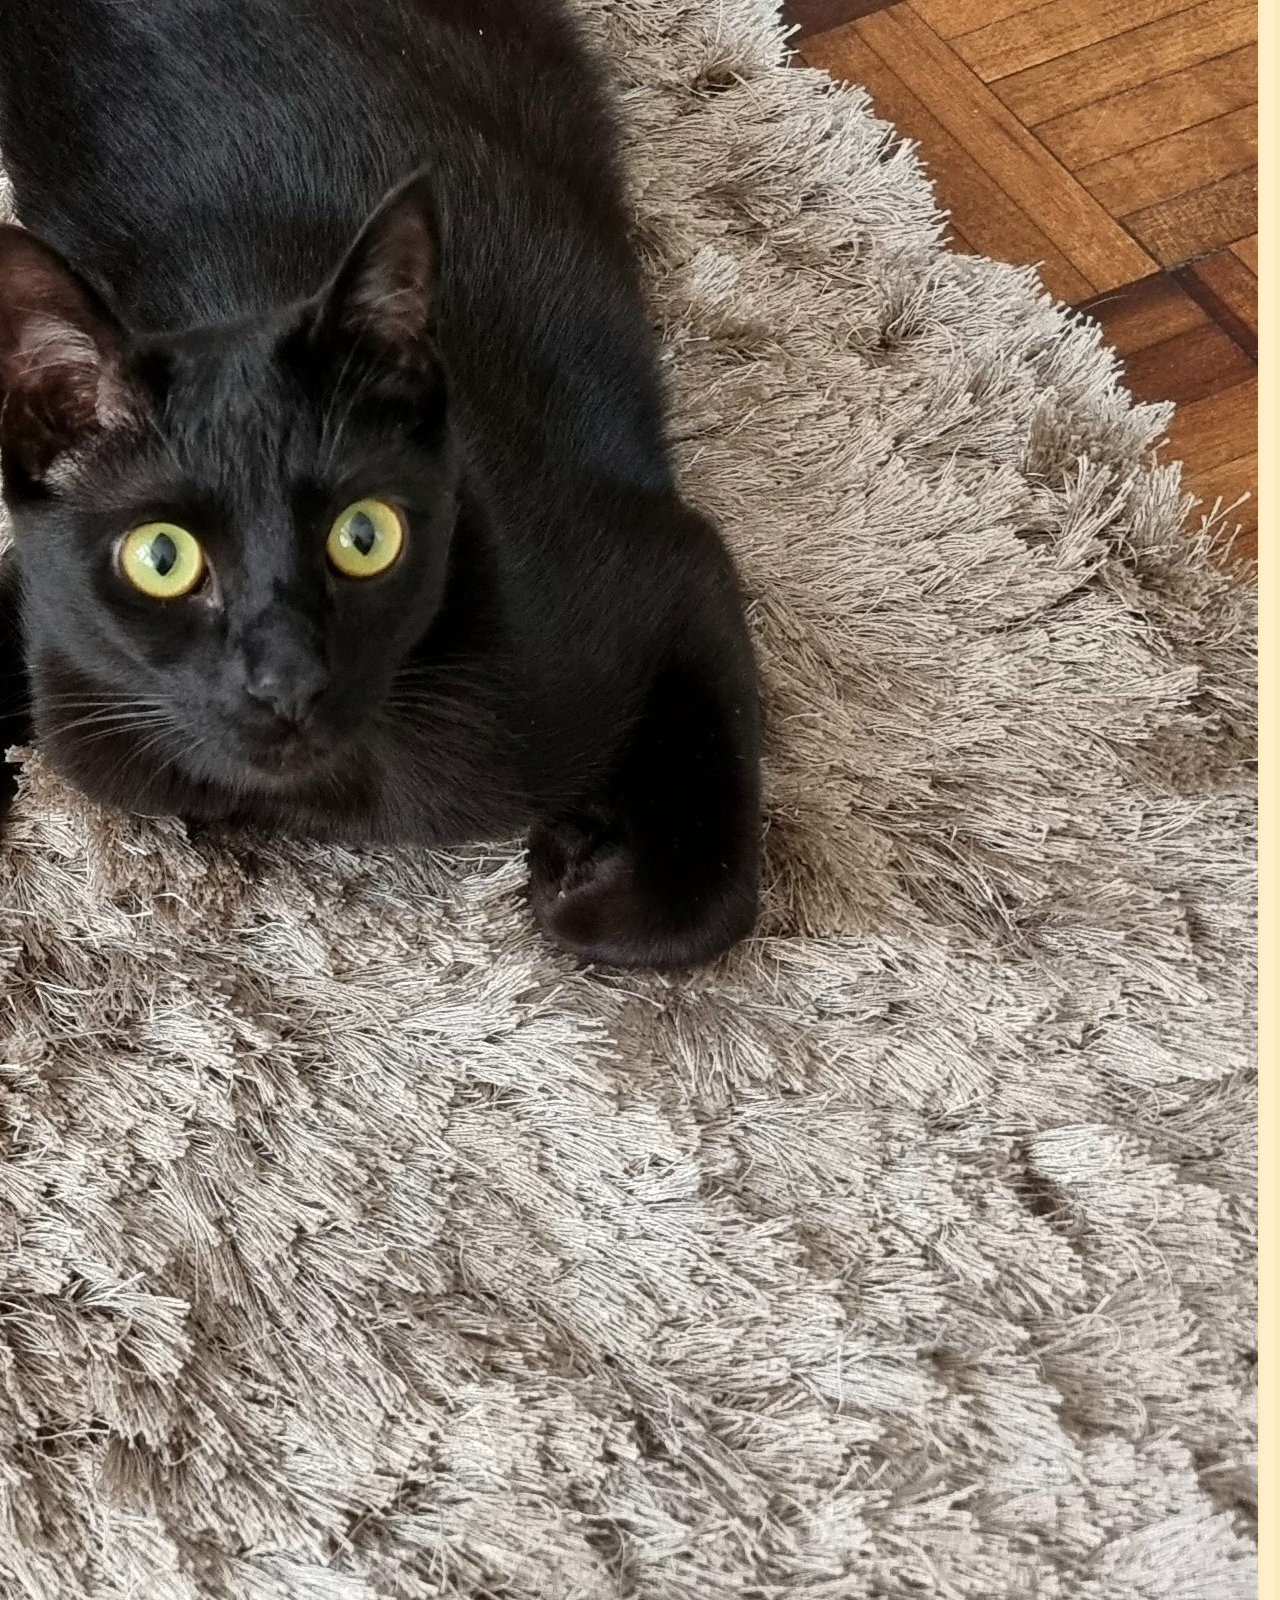
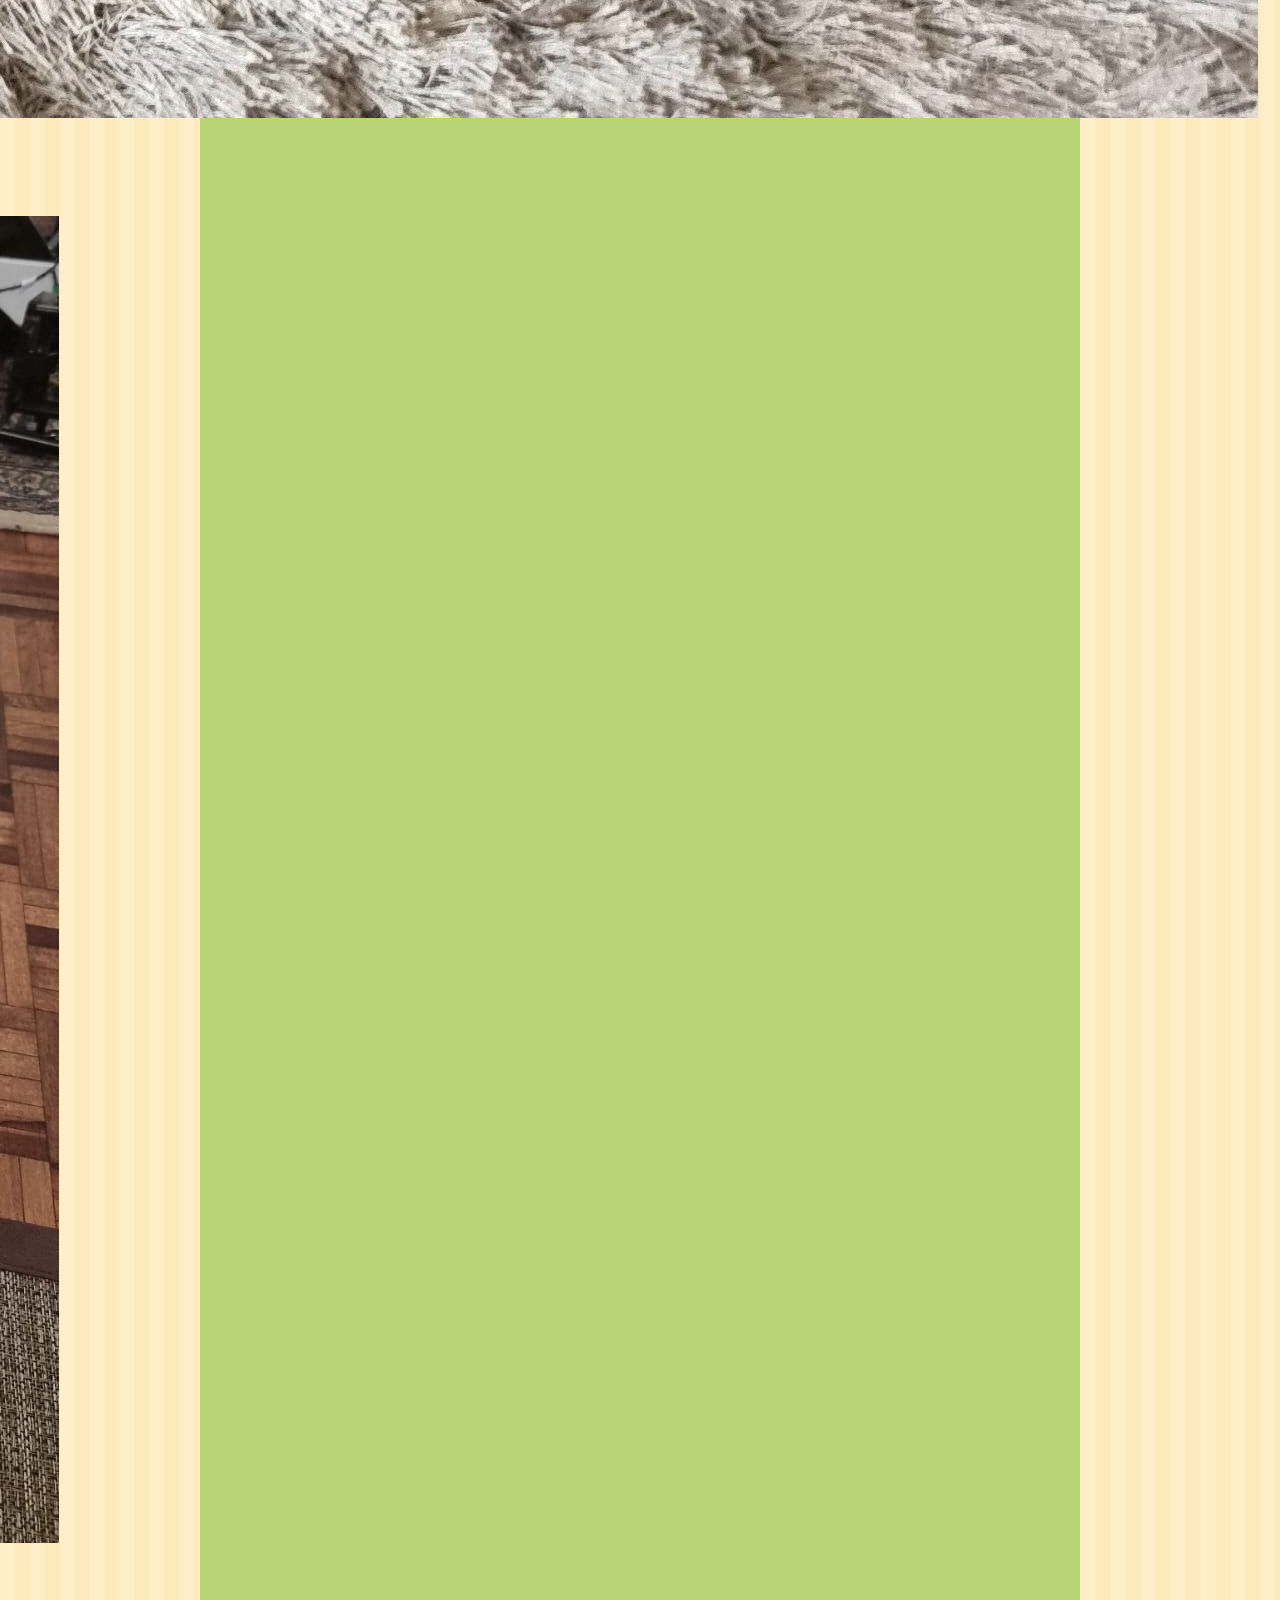
<file: html/my-cats.html>
<!DOCTYPE html>

<html lang="en">

<head>
    <meta charset="UTF-8">
    <meta name="viewport" content="width=device-width, initial-scale=1.0">
    <link rel="stylesheet" href="../css/style.css">
    <link rel="shortcut icon" href="../assets/images/watermelon.png" type="image/x-icon">
    <title>franstellar - come see my cats &#129373</title>
</head>

<body>
    <header>
        <nav class="header_nav">
            <img class="watermelon-icon" src="../assets/images/watermelon.png" width="50" height="45" alt="watermelon" title="cute">
            <a href="index.html">franstellar &#127756</a>
            <a href="about-me.html">that's that me espresso &#9749</a>
            <a href="music-taste.html">yes, i have an extraordinary music taste &#127843</a>
            <a href="fav-drinks.html">my favourite <s>things</s> drinks &#129347</a>
            <a href="my-cats.html">come see my cats &#129373</a>
        </nav>
    </header>

    <main class="main_cats">
        <section class="section_1_cats">
            <h1 class="section_1_h1_cats">*pspssppsp kittie kittie*</h1>
            <p class="section_1_p_cats">meet my ~~~real bosses<br>(warning: high levels of cuteness ahead!!!)</p>
        </section>
        <section class="carousel_container">
            <button class="carousel_btn prev" onclick="moveSlide(-1)">&#10094;</button>
            <div class="carousel_track_container">
                <ul class="carousel_track">
                    <li class="carousel_slide current-slide">
                        <div class="cat_card">
                            <img src="../assets/images/morango.jpeg" alt="morango the white tabby cat">
                            <div class="cat_info">
                                <h3>this is Morango<br>(or strawberry, in english)</h3>
                                <p>my white and orange angry tabby cat</p>
                            </div>
                        </div>
                    </li>
                    <li class="carousel_slide">
                        <div class="cat_card">
                            <img src="../assets/images/pitaya.jpg" alt="pitaya the orange cat">
                            <div class="cat_info">
                                <h3>this is Pitaya<br>(or dragon fruit, in english)</h3>
                                <p>my orange beautiful lady cat (she is rare!)</p>
                            </div>
                        </div>
                    </li>
                    <li class="carousel_slide">
                        <div class="cat_card">
                            <img src="../assets/images/kiwi.jpg" alt="kiwi the tabby cat">
                            <div class="cat_info">
                                <h3>this is Kiwi<br>(dismiss traductions) </h3>
                                <p>my classic sweet tabby cat</p>
                            </div>
                        </div>
                    </li>
                    <li class="carousel_slide">
                        <div class="cat_card">
                            <img src="../assets/images/darth_vader.jpg" alt="darth vader the black cat">
                            <div class="cat_info">
                                <h3>this is Lord Darth Vader</h3>
                                <p>my gorgeous black cat</p>
                            </div>
                        </div>
                    </li>
                    <li class="carousel_slide">
                        <div class="cat_card">
                            <img src="../assets/images/marzipan.jpg" alt="marzipan the calico cat">
                            <div class="cat_info">
                                <h3>this is Marzipan<br>(yes, like the candy)</h3>
                                <p>my sweeteness dilute calico cat</p>
                            </div>
                        </div>
                    </li>
                    <li class="carousel_slide">
                        <div class="cat_card">
                            <img src="../assets/images/sushi.jpg" alt="sushi the black and white cat">
                            <div class="cat_info">
                                <h3>this is Sushi<br>(xuxiiiiiiiiiiii)</h3>
                                <p>my eternal baby boy "frajola" cat</p>
                            </div>
                        </div>
                    </li>
                </ul>
            </div>

            <button class="carousel_btn prev" onclick="moveSlide(-1)">
                <svg xmlns="http://www.w3.org/2000/svg" width="24" height="24" viewBox="0 0 24 24" fill="none" stroke="currentColor" stroke-width="3" stroke-linecap="round" stroke-linejoin="round">
                    <polyline points="15 18 9 12 15 6"></polyline>
                </svg>
            </button>
            <button class="carousel_btn next" onclick="moveSlide(1)">
                <svg xmlns="http://www.w3.org/2000/svg" width="24" height="24" viewBox="0 0 24 24" fill="none" stroke="currentColor" stroke-width="3" stroke-linecap="round" stroke-linejoin="round">
                    <polyline points="9 18 15 12 9 6"></polyline>
                </svg>
            </button>
        </section>
    </main>

    <footer>
        <p class="footer-text">all rights reserved (for myself) &#127827 -</p>
        <section class="footer-section">
            <img src="../assets/images/instagram-logo.png" width="30">
            <div class="footer-section-link">
                <a href="https://www.instagram.com/franstellar/">franstellar</a>
            </div>
        </section>
    </footer>

    <script src="../javascript/script.js"></script>

</body>

</html>
</file>
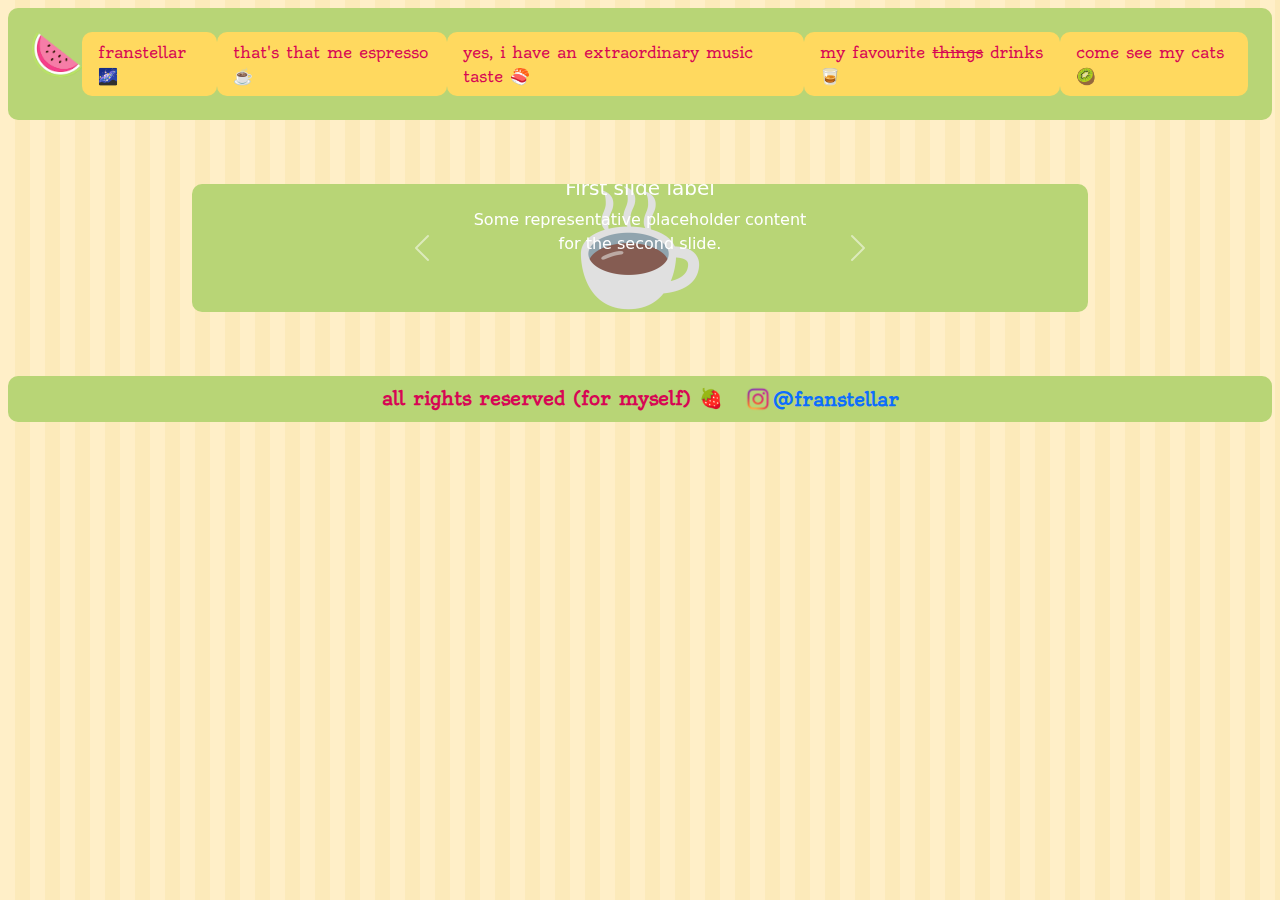
<file: html/mycats.html>
<!DOCTYPE html>
<html lang="en">

<head>
    <meta charset="UTF-8">
    <meta name="viewport" content="width=device-width, initial-scale=1.0">
    <link rel="stylesheet" href="../css/style.css">
    <link rel="shortcut icon" href="../assets/images/watermelon.png" type="image/x-icon">
    <link href="https://cdn.jsdelivr.net/npm/bootstrap@5.3.3/dist/css/bootstrap.min.css" rel="stylesheet"
        integrity="sha384-QWTKZyjpPEjISv5WaRU9OFeRpok6YctnYmDr5pNlyT2bRjXh0JMhjY6hW+ALEwIH" crossorigin="anonymous">
    <title>franstellar - come see my cats &#129373</title>
</head>

<body>
    <header>
        <nav class="header_nav">
            <img src="../assets/images/watermelon.png" width="50" height="45" alt="watermelon" title="cute">
            <a href="index.html">franstellar &#127756</a>
            <a href="aboutme.html">that's that me espresso &#9749</a>
            <a href="musictaste.html">yes, i have an extraordinary music taste &#127843</a>
            <a href="favdrinks.html">my favourite <s>things</s> drinks &#129347</a>
            <a href="mycats.html">come see my cats &#129373</a>
        </nav>
    </header>

    <main>
        <div id="carouselExampleFade" class="carousel slide carousel-fade">
            <div class="carousel-inner">
                <div class="carousel-item active">
                    <img src="../assets/images/cupofcoffee.png" class="d-block w-25 mx-auto" alt="...">
                    <div class="carousel-caption d-none d-md-block">
                        <h5>First slide label</h5>
                        <p>Some representative placeholder content for the second slide.</p>
                    </div>
                </div>
                <div class="carousel-item">
                    <img src="../assets/images/cupofcoffee.png" class="d-block w-25 mx-auto" alt="...">
                    <div class="carousel-caption d-none d-md-block">
                        <h5>First slide label</h5>
                        <p>Some representative placeholder content for the first slide.</p>
                    </div>
                </div>
                <div class="carousel-item">
                    <img src="../assets/images/cupofcoffee.png" class="d-block w-25 mx-auto" alt="...">
                    <div class="carousel-caption d-none d-md-block">
                        <h5>First slide label</h5>
                        <p>Some representative placeholder content for the first slide.</p>
                    </div>
                </div>
                <div class="carousel-item">
                    <img src="../assets/images/cupofcoffee.png" class="d-block w-25 mx-auto" alt="...">
                    <div class="carousel-caption d-none d-md-block">
                        <h5>First slide label</h5>
                        <p>Some representative placeholder content for the first slide.</p>
                    </div>
                </div>
                <div class="carousel-item">
                    <img src="../assets/images/cupofcoffee.png" class="d-block w-25 mx-auto" alt="...">
                    <div class="carousel-caption d-none d-md-block">
                        <h5>First slide label</h5>
                        <p>Some representative placeholder content for the first slide.</p>
                    </div>
                </div>
                <div class="carousel-item">
                    <img src="../assets/images/cupofcoffee.png" class="d-block w-25 mx-auto" alt="...">
                    <div class="carousel-caption d-none d-md-block">
                        <h5>First slide label</h5>
                        <p>Some representative placeholder content for the first slide.</p>
                    </div>
                </div>
            </div>
            <button class="carousel-control-prev" type="button" data-bs-target="#carouselExampleFade"
                data-bs-slide="prev">
                <span class="carousel-control-prev-icon" aria-hidden="true"></span>
                <span class="visually-hidden">Previous</span>
            </button>
            <button class="carousel-control-next" type="button" data-bs-target="#carouselExampleFade"
                data-bs-slide="next">
                <span class="carousel-control-next-icon" aria-hidden="true"></span>
                <span class="visually-hidden">Next</span>
            </button>
        </div>
    </main>

    <footer>
        <p class="footer-text">all rights reserved (for myself) &#127827</p>
        <section class="footer-section">
            <img src="../assets/images/instagramlogo.png" width="30">
            <div class="footer-section-link">
                <a href="https://www.instagram.com/franstellar/">@franstellar</a>
            </div>
        </section>
    </footer>
    <script src="https://cdn.jsdelivr.net/npm/bootstrap@5.3.3/dist/js/bootstrap.bundle.min.js"
        integrity="sha384-YvpcrYf0tY3lHB60NNkmXc5s9fDVZLESaAA55NDzOxhy9GkcIdslK1eN7N6jIeHz"
        crossorigin="anonymous"></script>
</body>

</html>
</file>
<file: css/style.css>
@import url('https://fonts.googleapis.com/css2?family=Delius&family=Oldenburg&family=Playwrite+GB+S:ital,wght@0,100..400;1,100..400&display=swap');
/*
font-family: "Delius", cursive;
font-weight: 400;
font-style: normal;

font-family: "Oldenburg", serif;
font-weight: 400;
font-style: normal;

font-family: "Playwrite GB S", cursive;
font-optical-sizing: auto;
font-weight: <weight>;
font-style: normal;

*/

:root {
    --backgroundcolor: #FFEFC8;
    --backgroundcolor2: #fceaba;
    --textcolor: #D70654;
    --primarycolor: #FFD95F;
    --secondarycolor: #B8D576;
    --terciarycolor: #F72C5B;
    --contrastcolor: #FF748B;
    --activelinkcolor: #E4F1AC;

    --primaryfont: "Playwrite GB S", cursive;
    --secondaryfont: "Delius", cursive;
    --terciaryfont: "Oldenburg", serif;
}

body {
    background: repeating-linear-gradient(90deg, var(--backgroundcolor), var(--backgroundcolor) 15px, var(--backgroundcolor2) 15px, var(--backgroundcolor2) 30px);
}

header {
    background-color: var(--secondarycolor);
    border-radius: 10px;
    margin: 0.5rem;
    padding: 0.5rem;
}

.header_nav {
    padding: 0.5rem;
    margin: 0.5rem;
    font-family: var(--terciaryfont);
    color: var(--textcolor);
    font-size: 1rem;
    font-style: normal;
    text-decoration: none;
    display: flex;
    flex-direction: row;
    justify-content: space-evenly;
    align-content: center;
}

.header_nav > a {
    color: var(--textcolor);
    background-color: var(--primarycolor);
    border-radius: 10px;
    text-decoration: none;
    padding: 0.5rem 1rem;
    align-content: center;
}

a {
    text-decoration: none;
}

a:hover {
    background-color: var(--contrastcolor);
}

a:active {
    background-color: var(--activelinkcolor);
}

main {
    margin: 4rem 12rem 4rem 12rem;
    background-color: var(--secondarycolor);
    border-radius: 10px;
    display: flex;
    flex-direction: column;
    justify-content: center;
    align-items: center;
}

section {
    padding: 0;
    margin: 0;
}

.section_h1 {
    background-color: var(--activelinkcolor);
    color: var(--textcolor);
    font-family: var(--terciaryfont);
    font-size: 2.5em;
    margin: 1.3rem 0 0 0;
    padding: 0.5rem;
    border-radius: 10px 10px 0px 0px;
    font-optical-sizing: auto;
    font-weight: bold;
    font-style: normal;
    display: flex;
    flex-direction: row;
    justify-content: center;
}

.section_h2 {
    margin: 0;
    padding: 0.5em;
    background-color: var(--activelinkcolor);
    border-radius: 0px 0px 10px 10px;
    font-family: var(--terciaryfont);
    color: var(--textcolor);
    font-optical-sizing: auto;
    font-weight: bold;
    font-style: normal;
    display: flex;
    flex-direction: row;
    justify-content: center;
}

.section_p {
    margin: 0.8rem 0 o.8rem 0;
    padding: 0.5rem;
    font-family: var(--terciaryfont);
    font-size: 1.15rem;
    background-color: var(--activelinkcolor);
    border-radius: 10px;
    display: flex;
    flex-direction: row;
    justify-content: center;
}

.section_img {
    padding: 1.3rem;
    margin: 1.3rem 0 1.3rem 0;
    background-color: var(--contrastcolor);
    border: 5px solid;
    border-color: var(--primarycolor);
    border-radius: 10px;
    display: flex;
    flex-direction: row;
    justify-content: center;
}

footer {
    font-family: var(--terciaryfont);
    font-weight: bold;
    color: var(--textcolor);
    margin: 0.5rem;
    padding: 0.5rem;
    background-color: var(--secondarycolor);
    border-radius: 10px;
    display: flex;
    flex-direction: row;
    justify-content: center;
    gap: 20px;
}

.footer-section {
    display: flex;
    flex-direction: row;
    justify-content: center;
    align-items: center;
}

.footer-text {
    margin-top: 0;
    margin-bottom: 0;
    font-size: 1.2rem;
}

.footer-section-link>a {
    font-size: 1.2rem;
    text-decoration: none;
}

.footer-section-link>a:hover {
    padding: 0.2em;
    background-color: var(--contrastcolor);
    border-radius: 10px;
}

.main_about-me {
    display: flex;
    flex-direction: column;
}

.section_1_about-me {
    display: flex;
    flex-direction: row;
}

.article_1_about-me {
    padding: 1.3rem;
    display: flex;
    flex-direction: column;
}

.section_1_h1_about-me {
    margin: 0.8rem;
    padding: 0.8rem;
    background-color: var(--activelinkcolor);
    font-family: var(--terciaryfont);
    color: var(--textcolor);
    font-size: 2rem;
    font-weight: bold;
    border-radius: 10px;
    display: flex;
    flex-direction: row;
}

.section_1_p_about-me {
    margin: 0.8rem;
    padding: 0.8rem;
    font-family: var(--terciaryfont);
    font-size: 1.15rem;
    background-color: var(--activelinkcolor);
    border-radius: 10px;
}

.aside_1_about-me {
    padding: 1.3rem;
    display: flex;
    flex-direction: column;
}

.aside_1_h2_about-me {
    margin: 0.8rem;
    padding: 0.8rem;
    background-color: var(--backgroundcolor2);
    font-family: var(--terciaryfont);
    color: var(--textcolor);
    font-size: 2rem;
    font-weight: bold;
    font-style: normal;
    border-radius: 10px;
    display: flex;
    flex-direction: row-reverse;
}

.img_aside_1_about-me {
    margin: 0.8rem;
    padding: 0.8rem;
    border: 5px solid var(--primarycolor);
    border-radius: 10px;
}

.section_2_about-me {
    display: flex;
    flex-direction: row-reverse;
}

.article_2_about-me {
    padding: 1.3rem;
    display: flex;
    flex-direction: column;
}

.section_2_h1_about-me {
    margin: 0.8rem;
    padding: 0.8rem;
    background-color: var(--activelinkcolor);
    font-family: var(--terciaryfont);
    color: var(--textcolor);
    font-size: 2rem;
    font-weight: bold;
    font-style: normal;
    border-radius: 10px;
    display: flex;
    flex-direction: row-reverse;
}

.section_2_p_about-me {
    margin: 0.8rem;
    padding: 0.8rem;
    background-color: var(--activelinkcolor);
    font-family: var(--terciaryfont);
    font-size: 1.15rem;
    border-radius: 10px;
    display: flex;
    flex-direction: row-reverse;
    text-align: end;
}

.aside_2_about-me {
    padding: 1.3rem;
    display: flex;
    flex-direction: column;
}

.aside_2_h2_about-me {
    margin: 0.8rem;
    padding: 0.8rem;
    background-color: var(--backgroundcolor2);
    font-family: var(--terciaryfont);
    color: var(--textcolor);
    font-size: 2rem;
    font-weight: bold;
    font-style: normal;
    border-radius: 10px;
    display: flex;
    flex-direction: row;
}

.img_aside_2_about-me {
    margin: 0.8rem;
    padding: 0.8rem;
    border: 5px solid var(--primarycolor);
    border-radius: 10px;
    display: flex;
    flex-direction: column;
}

.main_music-taste {
    background-color: var(--backgroundcolor);
    margin: 4rem 12rem 9.8rem 12rem;
    background-color: var(--secondarycolor);
    border-radius: 10px;
    display: flex;
    flex-direction: column;
    justify-content: center;
    align-items: center;
}

.section_music-taste {
    padding: 1.3rem;
}

.section_h1_music-taste {
    background-color: var(--activelinkcolor);
    color: var(--textcolor);
    font-family: var(--terciaryfont);
    font-style: normal;
    font-size: 1.8rem;
    font-weight: bold;
    margin: 0 1.3rem 1.3rem 1.3rem;
    padding: 1rem;
    border-radius: 10px;
    display: flex;
    flex-direction: row;
    justify-content: center;
}

.section_spotify_music-taste {
    display: flex;
    flex-direction: row;
    justify-content: center;
    align-items: center;
}

.section_logo_music-taste {
    margin: 0 0 1.3rem 0;
    padding: 1rem;
    background-color: var(--secondarycolor);
    border-radius: 10px;
    display: flex;
    flex-direction: row;
    justify-content: center;
    gap: 20px;
}

.section_link_music-taste {
    margin-bottom: 1rem;
    padding: 1.2rem;
    background-color: var(--primarycolor);
    border-radius: 10px;
    font-family: var(--terciaryfont);
    font-size: 1.5rem;
    font-weight: bold;
    display: flex;
    flex-direction: row;
    justify-content: flex-start;
}

.section_link_music-taste>a {
    color: black;
    text-decoration: none;
}

.section_link_music-taste:hover {
    background-color: var(--contrastcolor);
}

.section_link_music-taste:active {
    background-color: var(--activelinkcolor);
}
</file>
